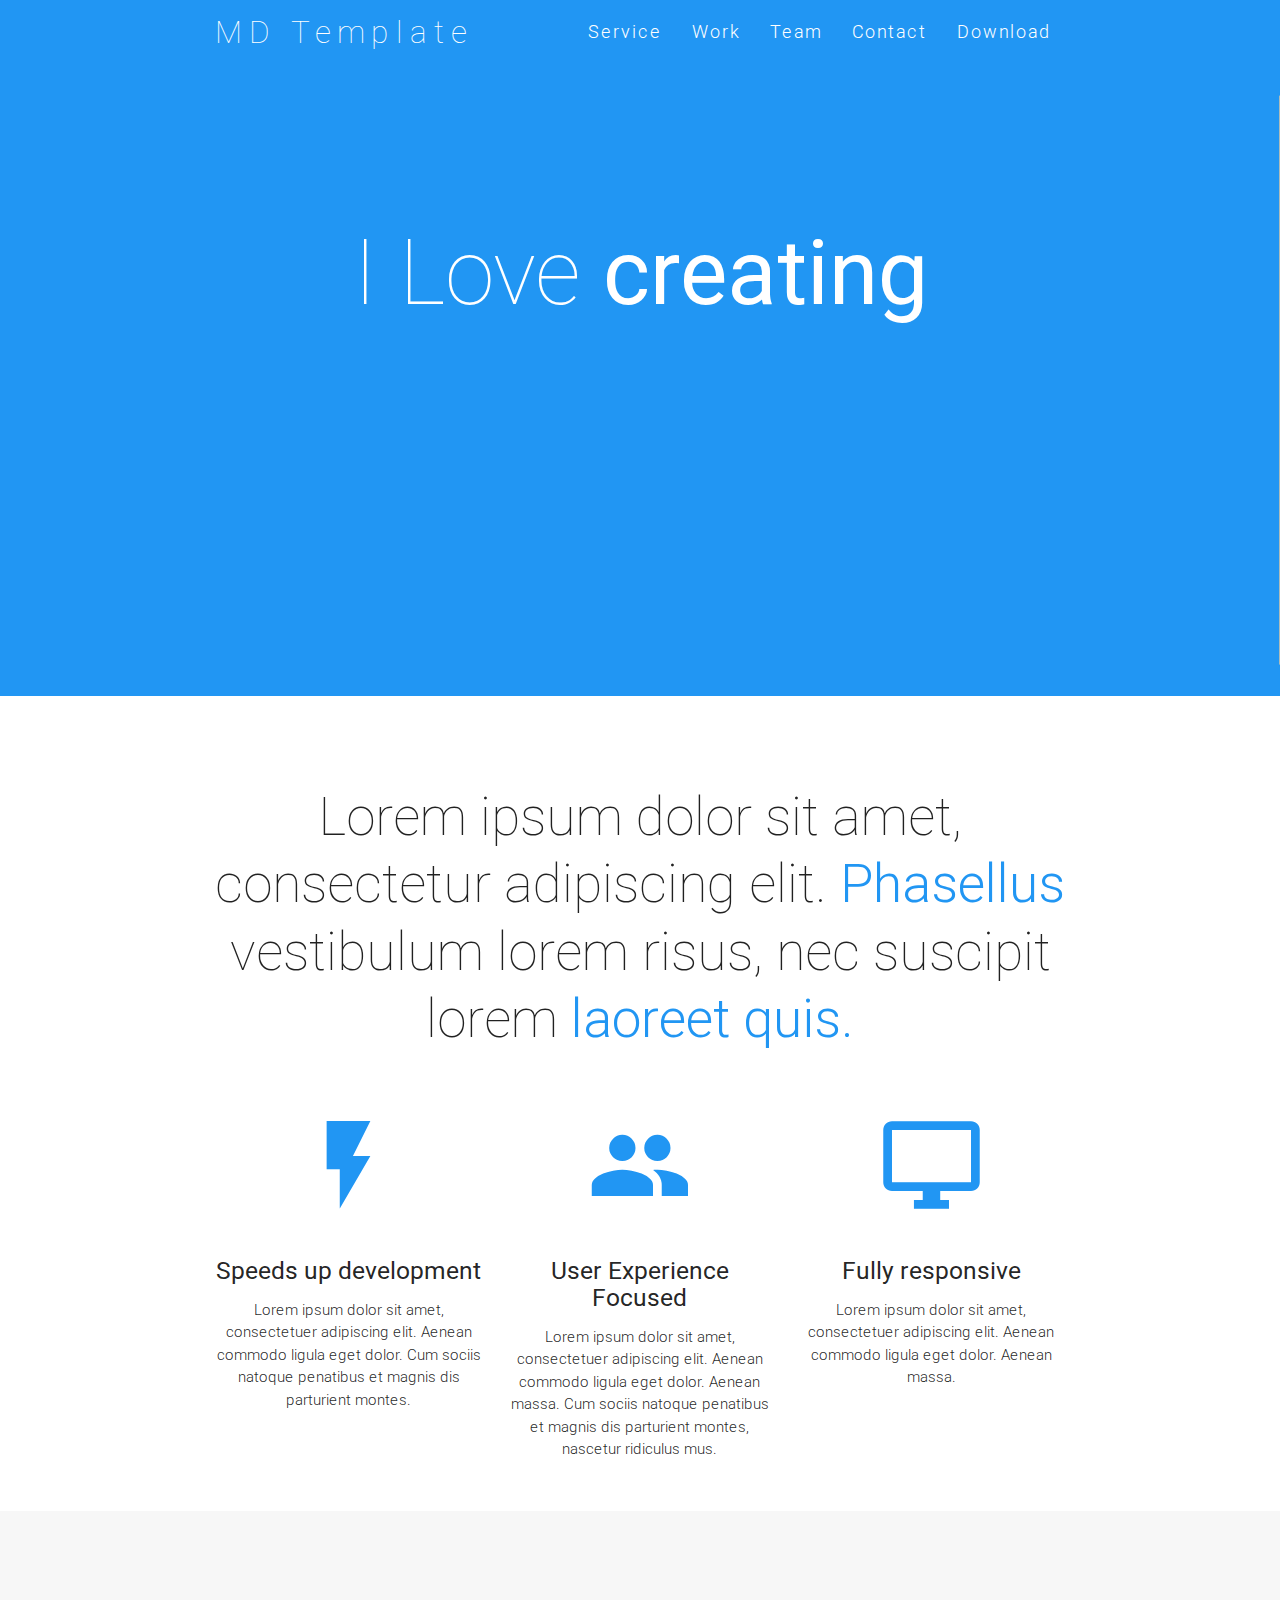
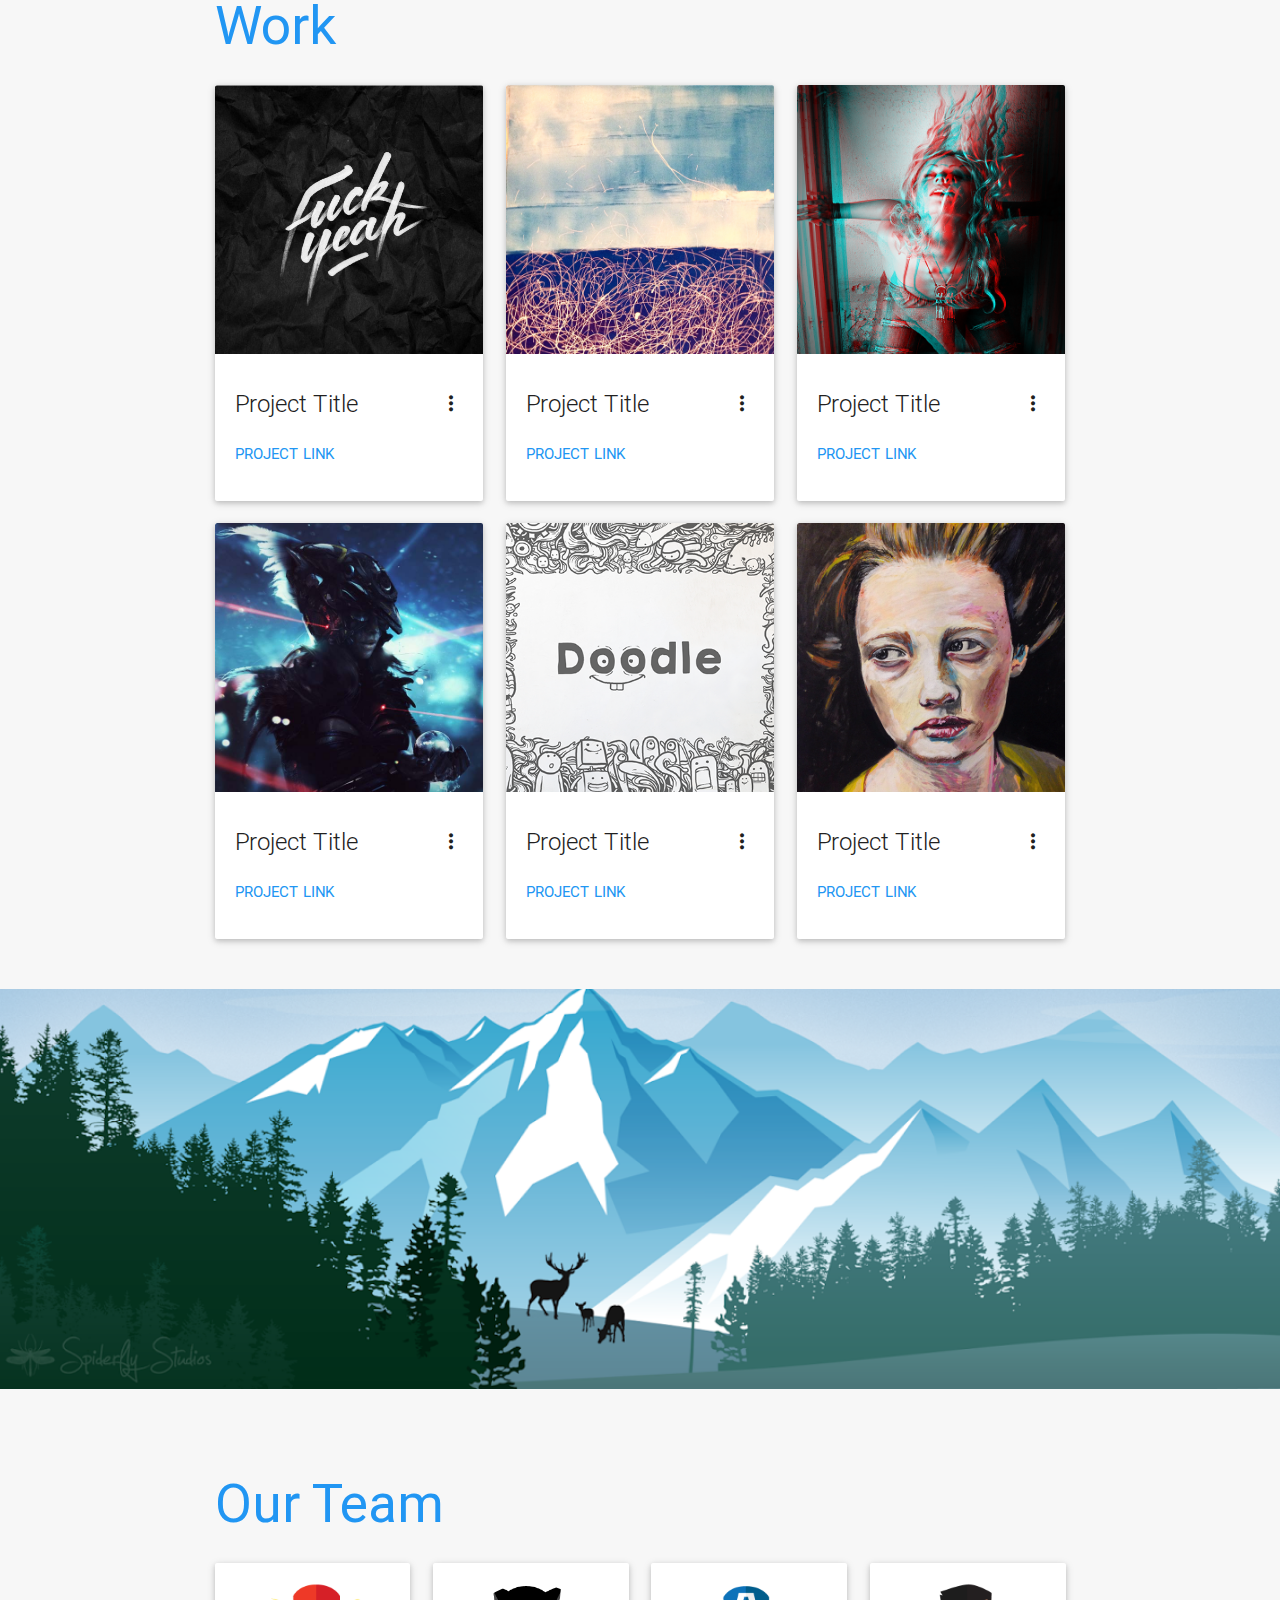
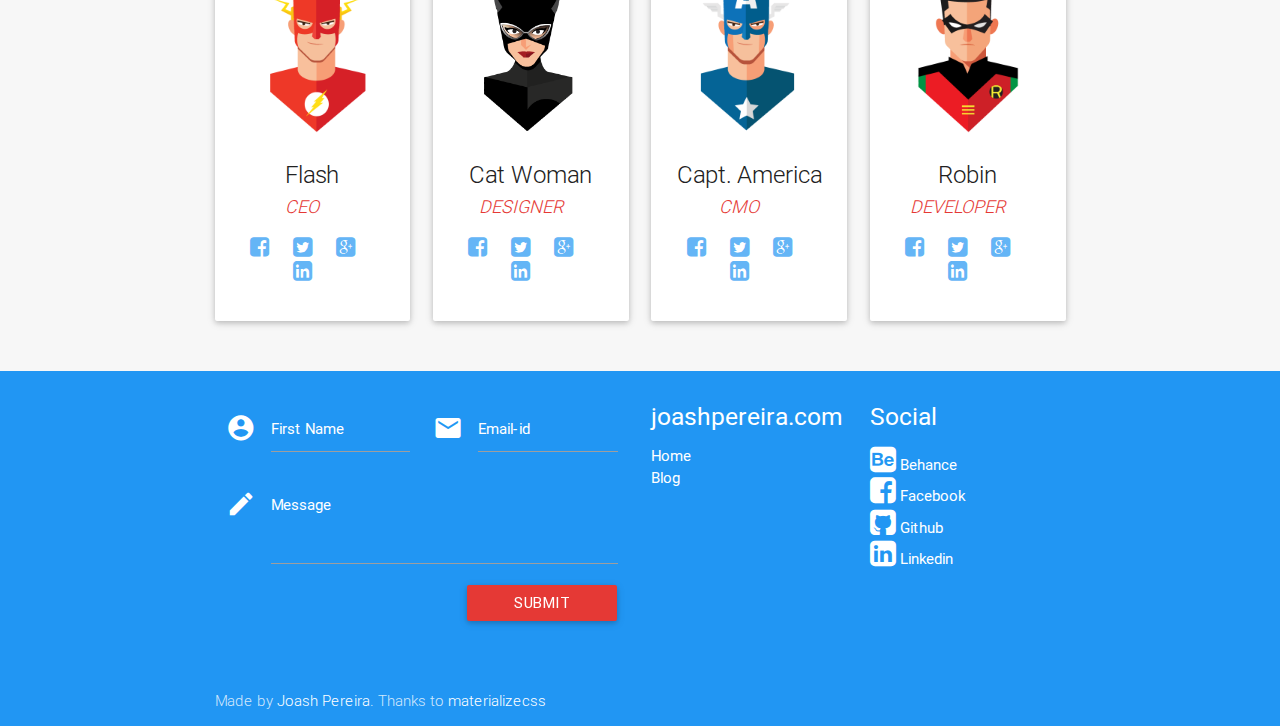
<file: index.html>
<!DOCTYPE html>
<html>
<head>
    <meta http-equiv="Content-Type" content="text/html; charset=UTF-8"/>
    <meta name="viewport" content="width=device-width, initial-scale=1, maximum-scale=1.0, user-scalable=no"/>
    <meta name="theme-color" content="#2196F3">
    <title>Material UI One Page Theme</title>

    <!-- CSS  -->
    <link href="css/materialize.css" type="text/css" rel="stylesheet">
    <link href="css/style.css" type="text/css" rel="stylesheet" >
    <link href="css/font-awesome.min.css" type="text/css" rel="stylesheet" >
    <script src="js/modernizr.js"></script> <!-- Modernizr -->
</head>
<body id="top" class="scrollspy">

<!-- Pre Loader -->
<div id="loader-wrapper">
    <div id="loader"></div>
 
    <div class="loader-section section-left"></div>
    <div class="loader-section section-right"></div>
 
</div>

<!--Navigation-->
 <div class="navbar-fixed">
    <nav id="nav_f" class="default_color" role="navigation">
        <div class="container">
            <div class="nav-wrapper"><a id="logo-container" href="#top" class="brand-logo">MD Template</a>
            <ul id="nav-mobile" class="right side-nav">
                <li><a href="#intro">Service</a></li>
                <li><a href="#work">Work</a></li>
                <li><a href="#team">Team</a></li>
                <li><a href="#contact">Contact</a></li>
                <li><a href="" target="_blank">Download</a></li>
            </ul><a href="#" data-activates="nav-mobile" class="button-collapse"><i class="mdi-navigation-menu"></i></a>
            </div>
        </div>
    </nav>
</div>

<!--Hero-->
<div class="section no-pad-bot" id="index-banner">
    <div class="container">
        <h1 class="text_h center header cd-headline letters type">
            <span>I Love</span> 
            <span class="cd-words-wrapper waiting">
                <b class="is-visible">creating</b>
                <b>designing</b>
                <b>developing</b>
            </span>
        </h1>
    </div>
</div>

<!--Intro and service-->
<div id="intro" class="section scrollspy">
    <div class="container">
        <div class="row">
            <div  class="col s12">
                <h2 class="center header text_h2"> Lorem ipsum dolor sit amet, consectetur adipiscing elit. <span class="span_h2"> Phasellus  </span>vestibulum lorem risus, nec suscipit lorem <span class="span_h2"> laoreet quis.</span </h2>
            </div>

            <div  class="col s12 m4 l4">
                <div class="center promo promo-example">
                    <i class="mdi-image-flash-on"></i>
                    <h5 class="promo-caption">Speeds up development</h5>
                    <p class="light center">Lorem ipsum dolor sit amet, consectetuer adipiscing elit. Aenean commodo ligula eget dolor. Cum sociis natoque penatibus et magnis dis parturient montes.</p>
                </div>
            </div>
            <div class="col s12 m4 l4">
                <div class="center promo promo-example">
                    <i class="mdi-social-group"></i>
                    <h5 class="promo-caption">User Experience Focused</h5>
                    <p class="light center">Lorem ipsum dolor sit amet, consectetuer adipiscing elit. Aenean commodo ligula eget dolor. Aenean massa. Cum sociis natoque penatibus et magnis dis parturient montes, nascetur ridiculus mus.</p>
                </div>
            </div>
            <div class="col s12 m4 l4">
                <div class="center promo promo-example">
                    <i class="mdi-hardware-desktop-windows"></i>
                    <h5 class="promo-caption">Fully responsive</h5>
                    <p class="light center">Lorem ipsum dolor sit amet, consectetuer adipiscing elit. Aenean commodo ligula eget dolor. Aenean massa.</p>
                </div>
            </div>
        </div>
    </div>
</div>

<!--Work-->
<div class="section scrollspy" id="work">
    <div class="container">
        <h2 class="header text_b">Work </h2>
        <div class="row">
            <div class="col s12 m4 l4">
                <div class="card">
                    <div class="card-image waves-effect waves-block waves-light">
                        <img class="activator" src="img/project1.jpg">
                    </div>
                    <div class="card-content">
                        <span class="card-title activator grey-text text-darken-4">Project Title <i class="mdi-navigation-more-vert right"></i></span>
                        <p><a href="#">Project link</a></p>
                    </div>
                    <div class="card-reveal">
                        <span class="card-title grey-text text-darken-4">Project Title <i class="mdi-navigation-close right"></i></span>
                        <p>Here is some more information about this project that is only revealed once clicked on.</p>
                    </div>
                </div>
            </div>
            <div class="col s12 m4 l4">
                <div class="card">
                    <div class="card-image waves-effect waves-block waves-light">
                        <img class="activator" src="img/project2.jpeg">
                    </div>
                    <div class="card-content">
                        <span class="card-title activator grey-text text-darken-4">Project Title <i class="mdi-navigation-more-vert right"></i></span>
                        <p><a href="#">Project link</a></p>
                    </div>
                    <div class="card-reveal">
                        <span class="card-title grey-text text-darken-4">Project Title <i class="mdi-navigation-close right"></i></span>
                        <p>Here is some more information about this project that is only revealed once clicked on.</p>
                    </div>
                </div>
            </div>
            <div class="col s12 m4 l4">
                <div class="card">
                    <div class="card-image waves-effect waves-block waves-light">
                        <img class="activator" src="img/project3.png">
                    </div>
                    <div class="card-content">
                        <span class="card-title activator grey-text text-darken-4">Project Title <i class="mdi-navigation-more-vert right"></i></span>
                        <p><a href="#">Project link</a></p>
                    </div>
                    <div class="card-reveal">
                        <span class="card-title grey-text text-darken-4">Project Title <i class="mdi-navigation-close right"></i></span>
                        <p>Here is some more information about this project that is only revealed once clicked on.</p>
                    </div>
                </div>
            </div>
            <div class="col s12 m4 l4">
                <div class="card">
                    <div class="card-image waves-effect waves-block waves-light">
                        <img class="activator" src="img/project4.jpg">
                    </div>
                    <div class="card-content">
                        <span class="card-title activator grey-text text-darken-4">Project Title <i class="mdi-navigation-more-vert right"></i></span>
                        <p><a href="#">Project link</a></p>
                    </div>
                    <div class="card-reveal">
                        <span class="card-title grey-text text-darken-4">Project Title <i class="mdi-navigation-close right"></i></span>
                        <p>Here is some more information about this project that is only revealed once clicked on.</p>
                    </div>
                </div>
            </div>
            <div class="col s12 m4 l4">
                <div class="card">
                    <div class="card-image waves-effect waves-block waves-light">
                        <img class="activator" src="img/project5.png">
                    </div>
                    <div class="card-content">
                        <span class="card-title activator grey-text text-darken-4">Project Title <i class="mdi-navigation-more-vert right"></i></span>
                        <p><a href="#">Project link</a></p>
                    </div>
                    <div class="card-reveal">
                        <span class="card-title grey-text text-darken-4">Project Title <i class="mdi-navigation-close right"></i></span>
                        <p>Here is some more information about this project that is only revealed once clicked on.</p>
                    </div>
                </div>
            </div>
            <div class="col s12 m4 l4">
                <div class="card">
                    <div class="card-image waves-effect waves-block waves-light">
                        <img class="activator" src="img/project6.jpeg">
                    </div>
                    <div class="card-content">
                        <span class="card-title activator grey-text text-darken-4">Project Title <i class="mdi-navigation-more-vert right"></i></span>
                        <p><a href="#">Project link</a></p>
                    </div>
                    <div class="card-reveal">
                        <span class="card-title grey-text text-darken-4">Project Title <i class="mdi-navigation-close right"></i></span>
                        <p>Here is some more information about this project that is only revealed once clicked on.</p>
                    </div>
                </div>
            </div>
        </div>
    </div>
</div>

<!--Parallax-->
<div class="parallax-container">
    <div class="parallax"><img src="img/parallax1.png"></div>
</div>

<!--Team-->
<div class="section scrollspy" id="team">
    <div class="container">
        <h2 class="header text_b"> Our Team </h2>
        <div class="row">
            <div class="col s12 m3">
                <div class="card card-avatar">
                    <div class="waves-effect waves-block waves-light">
                        <img class="activator" src="img/avatar1.png">
                    </div>
                    <div class="card-content">
                        <span class="card-title activator grey-text text-darken-4">Flash <br/>
                            <small><em><a class="red-text text-darken-1" href="#">CEO</a></em></small></span>
                        <p>
                            <a class="blue-text text-lighten-2" href="https://www.facebook.com/joash.c.pereira">
                                <i class="fa fa-facebook-square"></i>
                            </a>
                            <a class="blue-text text-lighten-2" href="https://twitter.com/im_joash">
                                <i class="fa fa-twitter-square"></i>
                            </a>
                            <a class="blue-text text-lighten-2" href="https://plus.google.com/u/0/+JoashPereira">
                                <i class="fa fa-google-plus-square"></i>
                            </a>
                            <a class="blue-text text-lighten-2" href="https://www.linkedin.com/in/joashp">
                                <i class="fa fa-linkedin-square"></i>
                            </a>
                        </p>
                    </div>
                </div>
            </div>
            <div class="col s12 m3">
                <div class="card card-avatar">
                    <div class="waves-effect waves-block waves-light">
                        <img class="activator" src="img/avatar2.png">
                    </div>
                    <div class="card-content">
                        <span class="card-title activator grey-text text-darken-4">Cat Woman<br/>
                            <small><em><a class="red-text text-darken-1" href="#">Designer</a></em></small>
                        </span>
                        <p>
                            <a class="blue-text text-lighten-2" href="https://www.facebook.com/joash.c.pereira">
                                <i class="fa fa-facebook-square"></i>
                            </a>
                            <a class="blue-text text-lighten-2" href="https://twitter.com/im_joash">
                                <i class="fa fa-twitter-square"></i>
                            </a>
                            <a class="blue-text text-lighten-2" href="https://plus.google.com/u/0/+JoashPereira">
                                <i class="fa fa-google-plus-square"></i>
                            </a>
                            <a class="blue-text text-lighten-2" href="https://www.linkedin.com/in/joashp">
                                <i class="fa fa-linkedin-square"></i>
                            </a>
                        </p>
                    </div>
                </div>
            </div>
            <div class="col s12 m3">
                <div class="card card-avatar">
                    <div class="waves-effect waves-block waves-light">
                        <img class="activator" src="img/avatar3.png">
                    </div>
                    <div class="card-content">
                        <span class="card-title activator grey-text text-darken-4">
                            Capt. America <br/>
                            <small><em><a class="red-text text-darken-1" href="#">CMO</a></em></small></span>
                        <p>
                            <a class="blue-text text-lighten-2" href="https://www.facebook.com/joash.c.pereira">
                                <i class="fa fa-facebook-square"></i>
                            </a>
                            <a class="blue-text text-lighten-2" href="https://twitter.com/im_joash">
                                <i class="fa fa-twitter-square"></i>
                            </a>
                            <a class="blue-text text-lighten-2" href="https://plus.google.com/u/0/+JoashPereira">
                                <i class="fa fa-google-plus-square"></i>
                            </a>
                            <a class="blue-text text-lighten-2" href="https://www.linkedin.com/in/joashp">
                                <i class="fa fa-linkedin-square"></i>
                            </a>
                        </p>
                    </div>
                </div>
            </div>
            <div class="col s12 m3">
                <div class="card card-avatar">
                    <div class="waves-effect waves-block waves-light">
                        <img class="activator" src="img/avatar4.png">
                    </div>
                    <div class="card-content">
                        <span class="card-title activator grey-text text-darken-4">Robin<br/>
                            <small><em><a class="red-text text-darken-1" href="#">Developer</a></em></small></span>
                        <p>
                            <a class="blue-text text-lighten-2" href="https://www.facebook.com/joash.c.pereira">
                                <i class="fa fa-facebook-square"></i>
                            </a>
                            <a class="blue-text text-lighten-2" href="https://twitter.com/im_joash">
                                <i class="fa fa-twitter-square"></i>
                            </a>
                            <a class="blue-text text-lighten-2" href="https://plus.google.com/u/0/+JoashPereira">
                                <i class="fa fa-google-plus-square"></i>
                            </a>
                            <a class="blue-text text-lighten-2" href="https://www.linkedin.com/in/joashp">
                                <i class="fa fa-linkedin-square"></i>
                            </a>
                        </p>
                    </div>
                </div>
            </div>
        </div>
    </div>
</div>

<!--Footer-->
<footer id="contact" class="page-footer default_color scrollspy">
    <div class="container">  
        <div class="row">
            <div class="col l6 s12">
                <form class="col s12">
                    <div class="row">
                        <div class="input-field col s6">
                            <i class="mdi-action-account-circle prefix white-text"></i>
                            <input id="icon_prefix" type="text" class="validate white-text">
                            <label for="icon_prefix" class="white-text">First Name</label>
                        </div>
                        <div class="input-field col s6">
                            <i class="mdi-communication-email prefix white-text"></i>
                            <input id="icon_email" type="email" class="validate white-text">
                            <label for="icon_email" class="white-text">Email-id</label>
                        </div>
                        <div class="input-field col s12">
                            <i class="mdi-editor-mode-edit prefix white-text"></i>
                            <textarea id="icon_prefix2" class="materialize-textarea white-text"></textarea>
                            <label for="icon_prefix2" class="white-text">Message</label>
                        </div>
                        <div class="col offset-s7 s5">
                            <button class="btn waves-effect waves-light red darken-1" type="submit" name="action">Submit
                                <i class="mdi-content-send right white-text"></i>
                            </button>
                        </div>
                    </div>
                </form>
            </div>
            <div class="col l3 s12">
                <h5 class="white-text">joashpereira.com</h5>
                <ul>
                    <li><a class="white-text" href="http://www.joashpereira.com/">Home</a></li>
                    <li><a class="white-text" href="http://www.joashpereira.com/blog">Blog</a></li>
                </ul>
            </div>
            <div class="col l3 s12">
                <h5 class="white-text">Social</h5>
                <ul>
                    <li>
                        <a class="white-text" href="https://www.behance.net/joashp">
                            <i class="small fa fa-behance-square white-text"></i> Behance
                        </a>
                    </li>
                    <li>
                        <a class="white-text" href="https://www.facebook.com/joash.c.pereira">
                            <i class="small fa fa-facebook-square white-text"></i> Facebook
                        </a>
                    </li>
                    <li>
                        <a class="white-text" href="https://github.com/joashp">
                            <i class="small fa fa-github-square white-text"></i> Github
                        </a>
                    </li>
                    <li>
                        <a class="white-text" href="https://www.linkedin.com/in/joashp">
                            <i class="small fa fa-linkedin-square white-text"></i> Linkedin
                        </a>
                    </li>
                </ul>
            </div>
        </div>
    </div>
    <div class="footer-copyright default_color">
        <div class="container">
            Made by <a class="white-text" href="http://joashpereira.com">Joash Pereira</a>. Thanks to <a class="white-text" href="http://materializecss.com/">materializecss</a>
        </div>
    </div>
</footer>


    <!--  Scripts-->
    <script src="https://code.jquery.com/jquery-2.1.1.min.js"></script>
    <script src="js/materialize.js"></script>
    <script src="js/init.js"></script>

    </body>
</html>
</file>
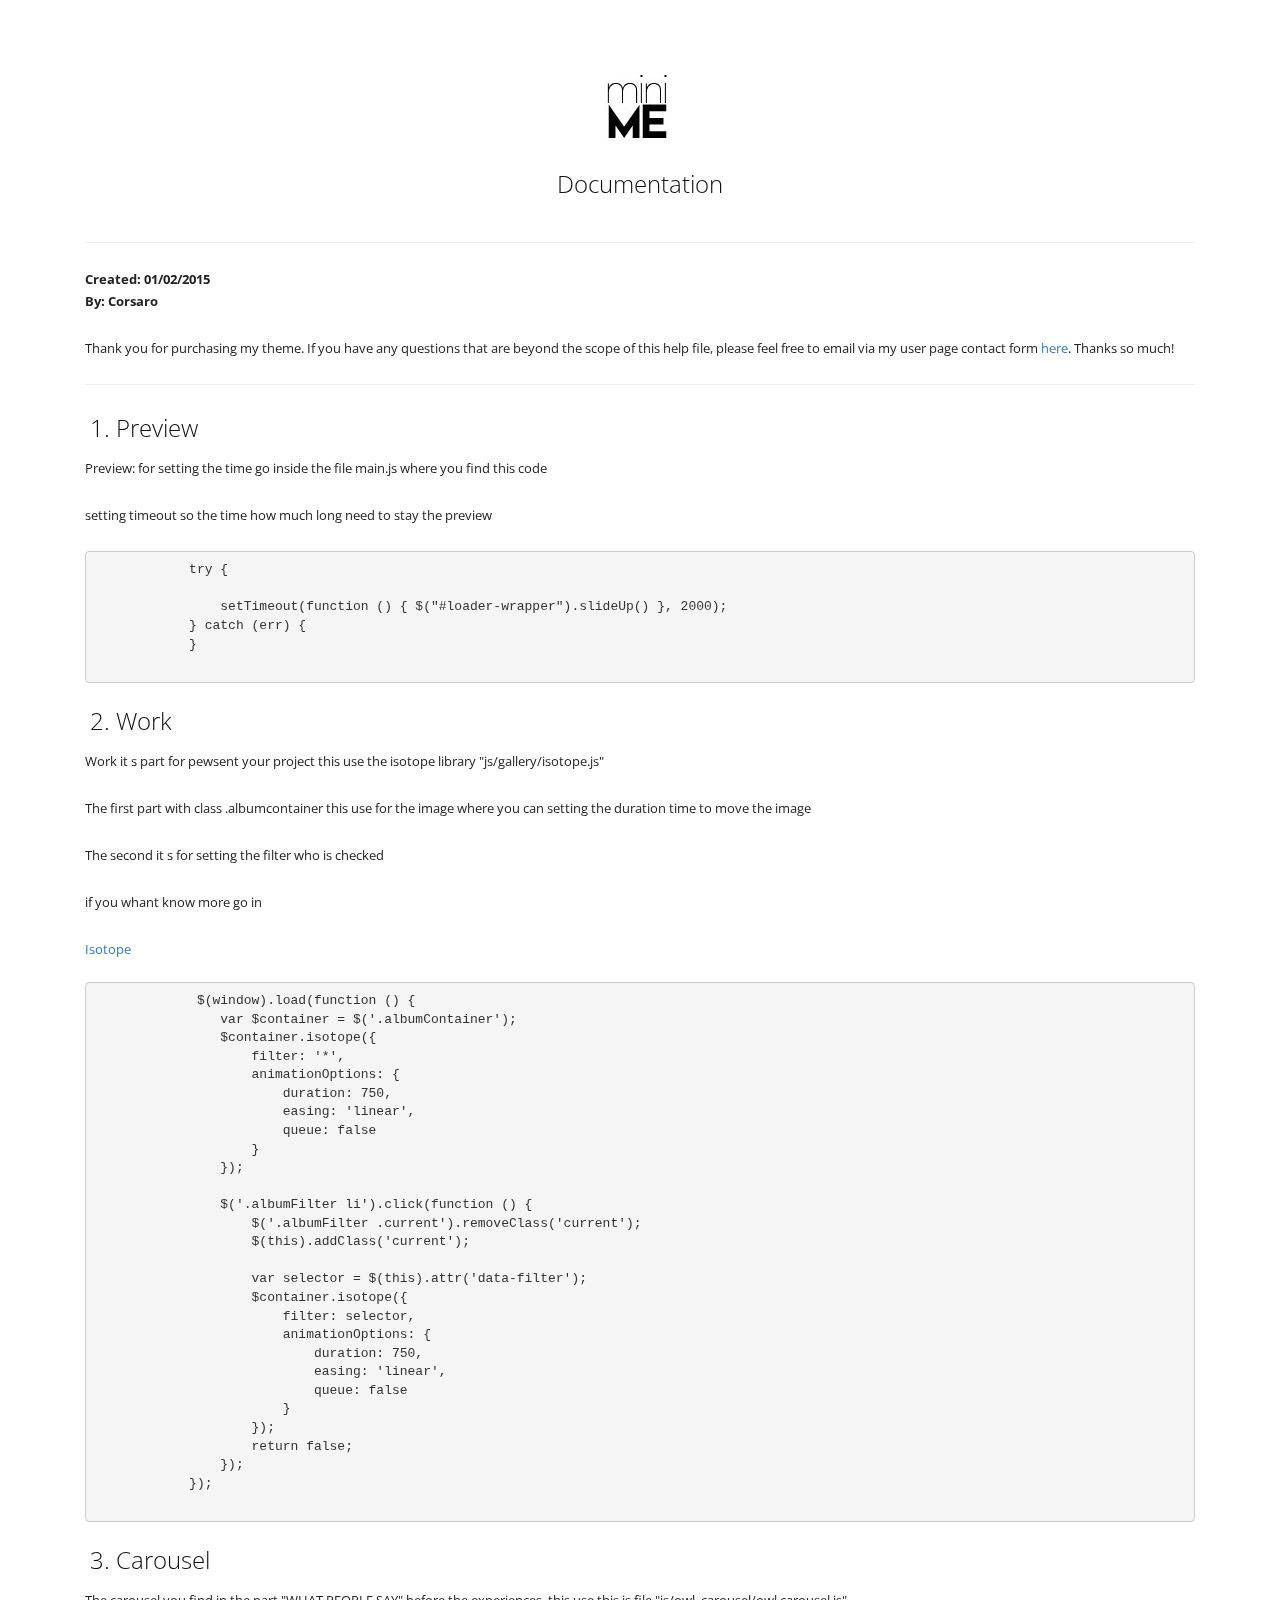
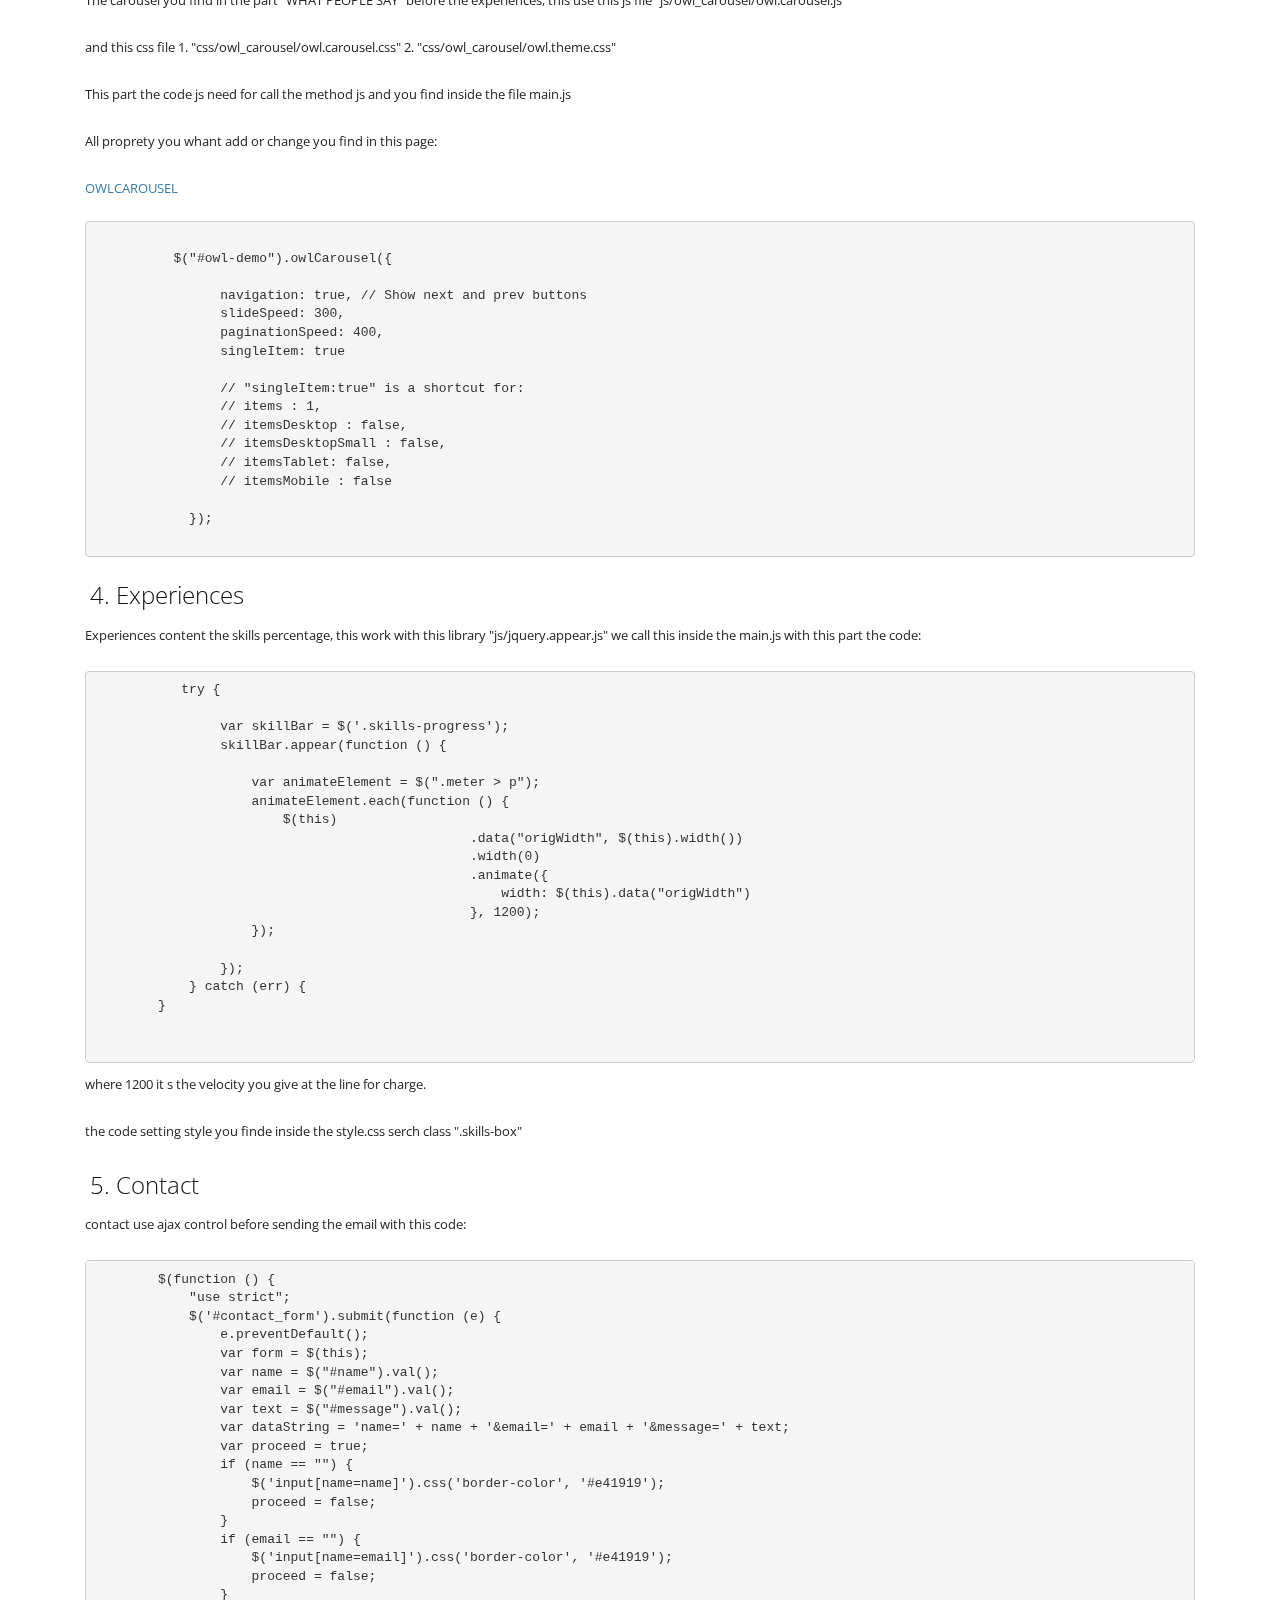
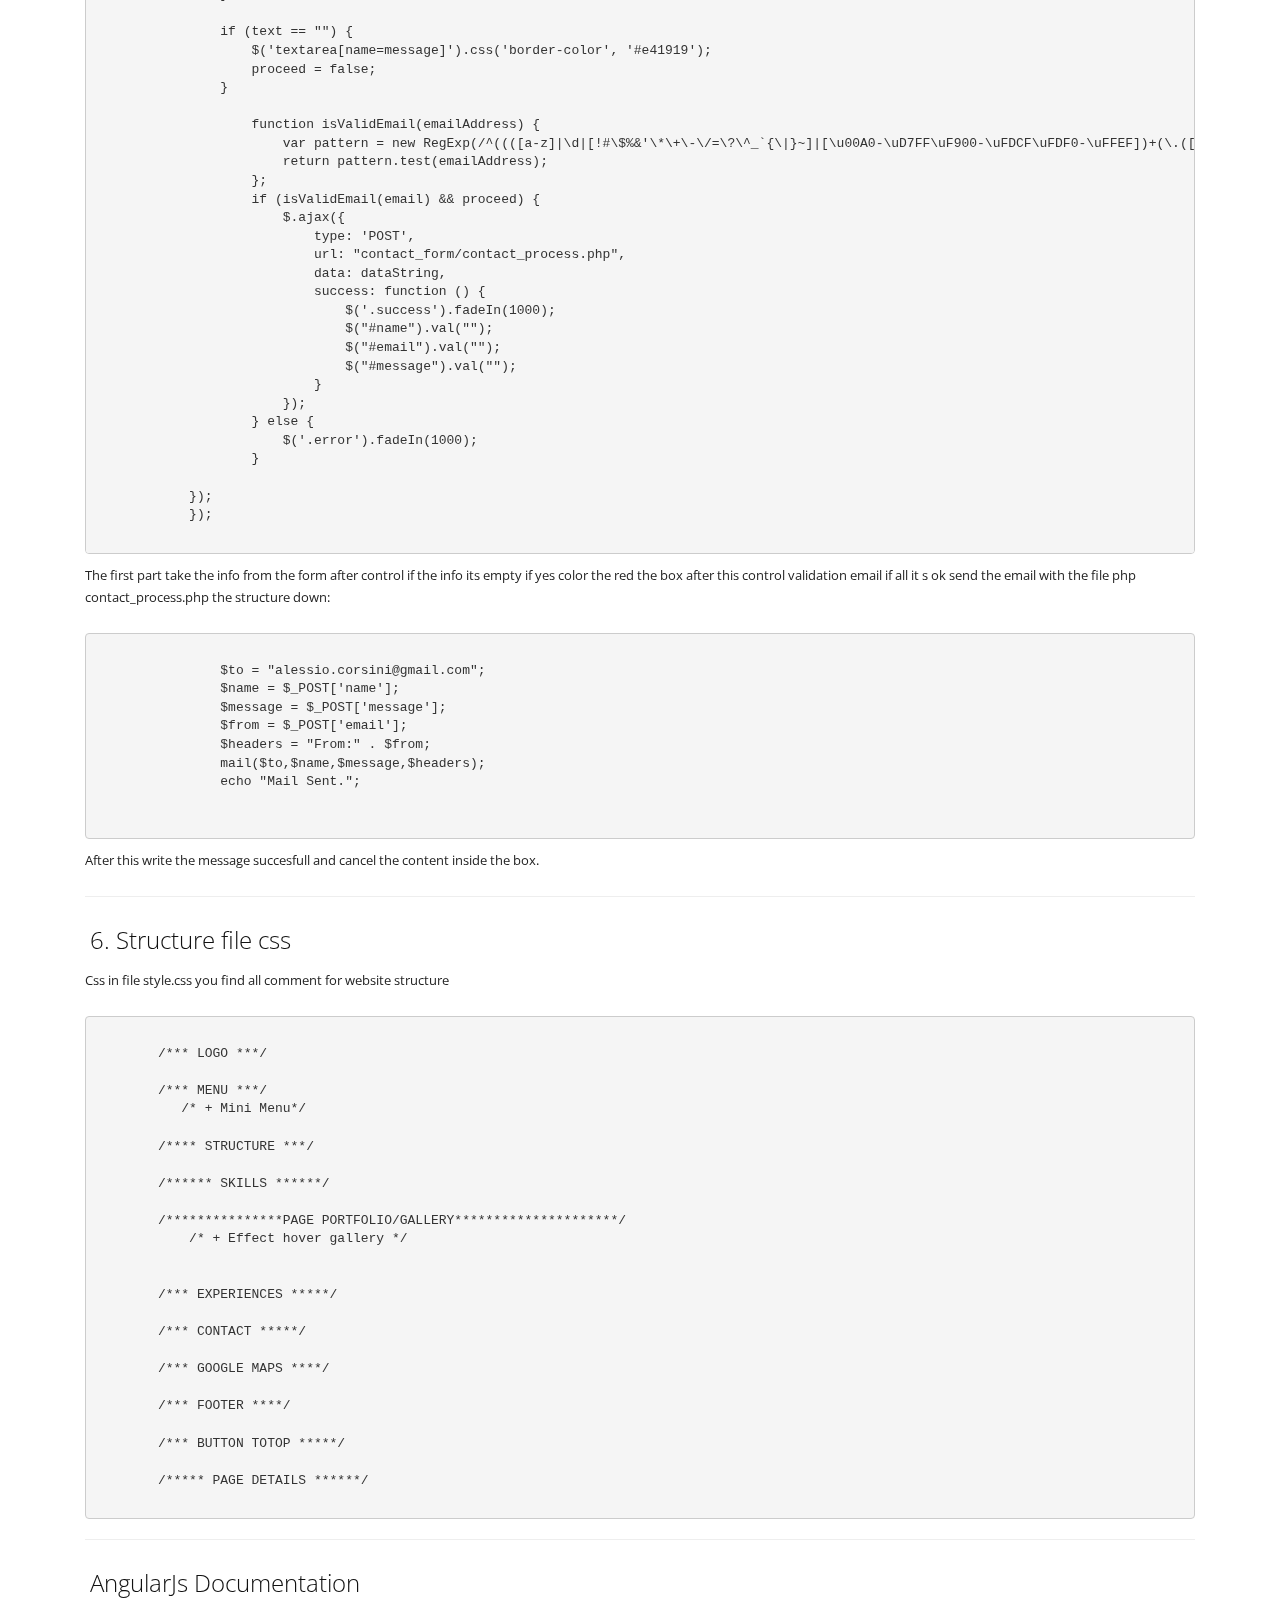
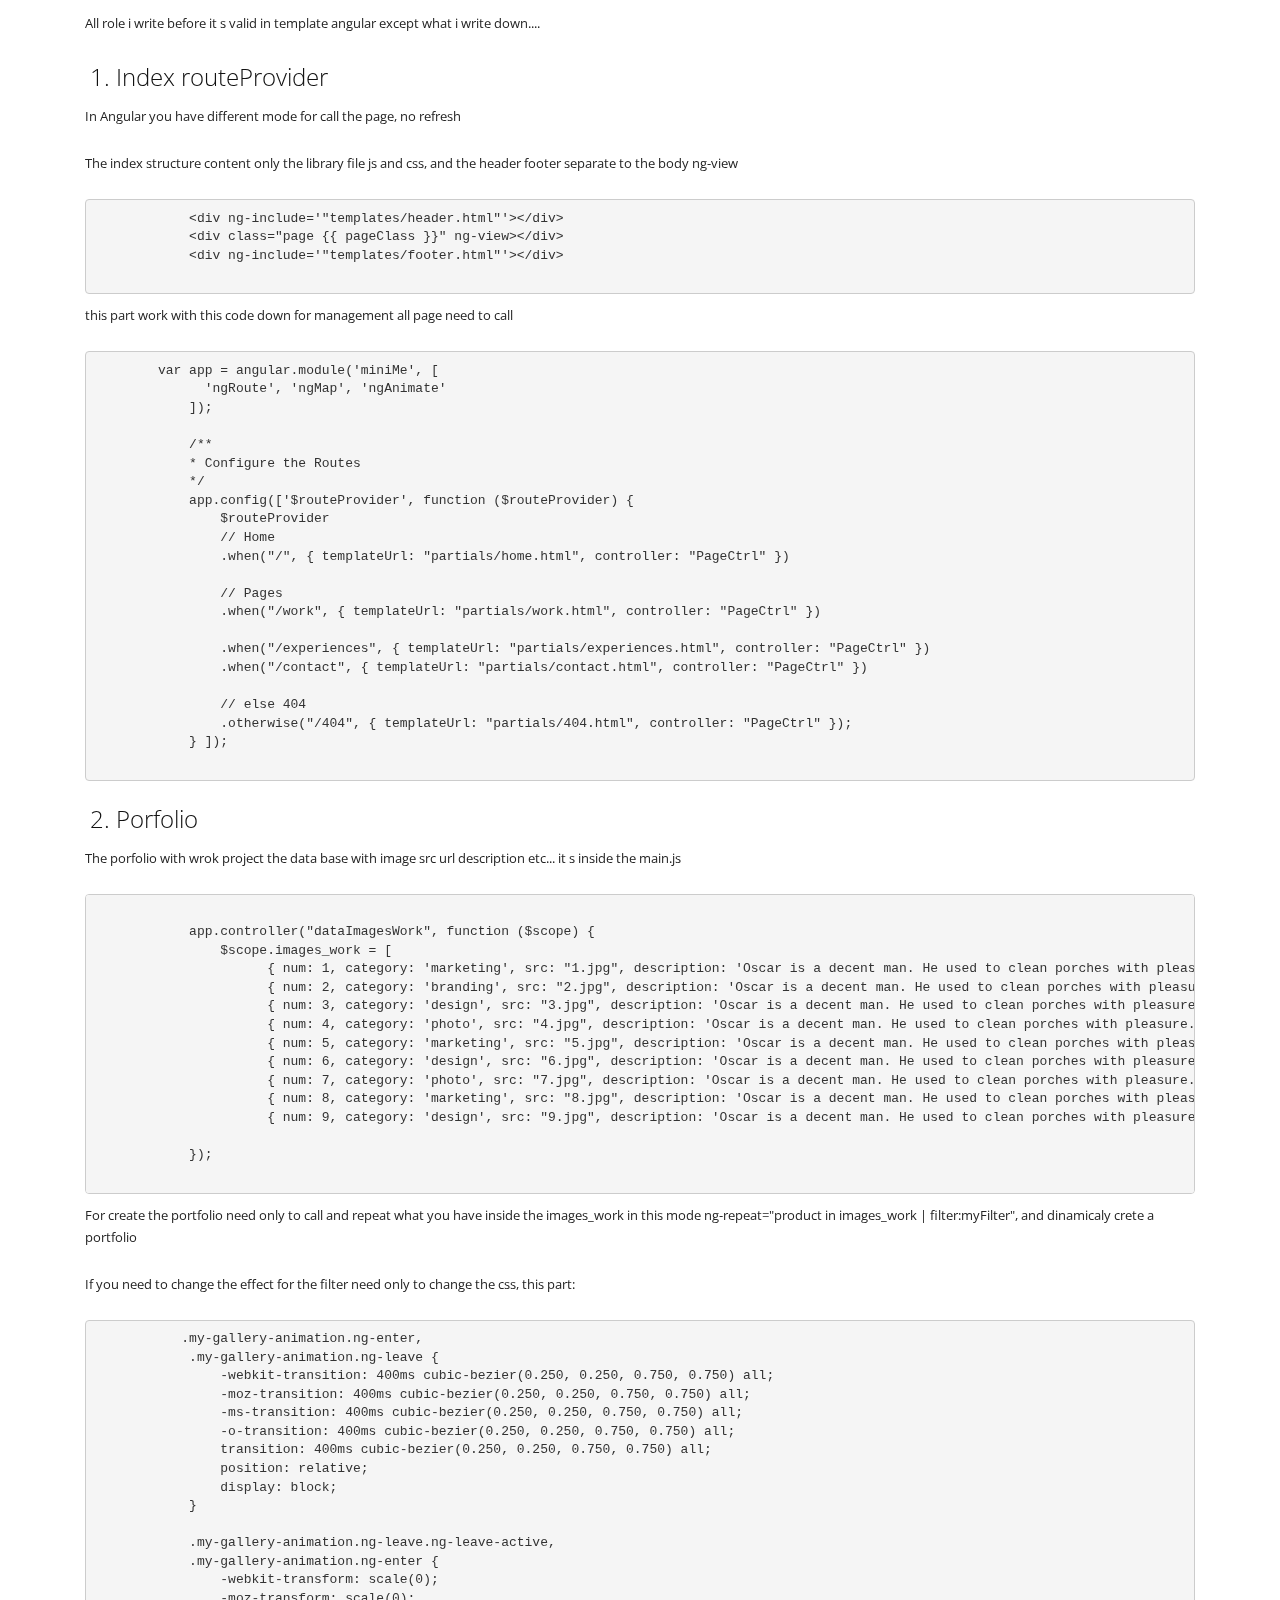
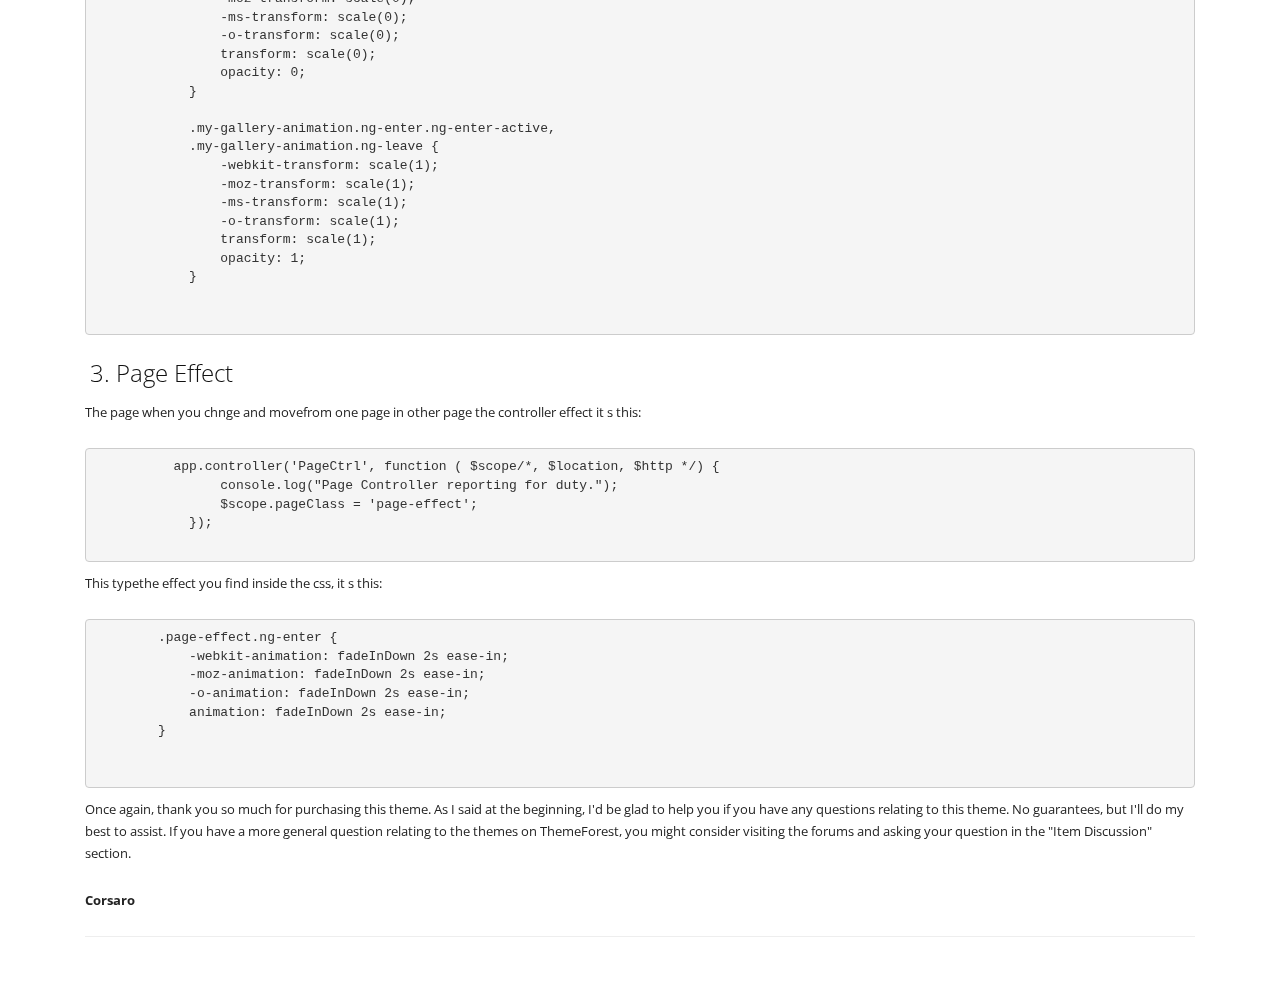
<file: Documentation/index.html>
﻿<!DOCTYPE HTML PUBLIC "-//W3C//DTD HTML 4.01//EN" "http://www.w3.org/TR/html4/strict.dtd">
<html>
<head lang="en">
	<meta http-equiv="content-type" content="text/html;charset=utf-8">
	<title>miniMe</title>
	<!-- Framework CSS -->
	<link rel="stylesheet" href="https://maxcdn.bootstrapcdn.com/bootstrap/3.3.2/css/bootstrap.min.css"/>
	<!--[if lt IE 8]><link rel="stylesheet" href="assets/blueprint-css/ie.css" type="text/css" media="screen, projection"><![endif]-->
	<!--<link rel="stylesheet" href="assets/blueprint-css/plugins/fancy-type/screen.css" type="text/css" media="screen, projection">-->
    <link href='http://fonts.googleapis.com/css?family=Open+Sans:300italic,400italic,600italic,700italic,400,700,600,300' rel='stylesheet' type='text/css'/>
	<link href='http://fonts.googleapis.com/css?family=Raleway:400,100,200,300,500,600,800,700,900' rel='stylesheet' type='text/css'/>
    <link href="css/style.css" rel="stylesheet" type="text/css" />
</head>


<body>
	<div class="container">
	   <div class="col-md-12 documentation">
       <div class="content-logo"><img src="assets/images/logo_mini.jpg" alt="" /><h3>Documentation</h3></div>

		<hr>
		
		<div class="borderTop">
			
				<p class="prepend-top">
					<strong>
					Created: 01/02/2015<br>
					By: Corsaro<br>
					</strong>
				</p>
			<div class="last">
				<p class="prepend-top append-0">
                Thank you for purchasing my theme. If you have any questions that are beyond the scope of this help file, please feel free to email via my user page contact form <a href="http://themeforest.net/user/corsaro">here</a>. Thanks so much!</p>
			</div>
		</div><!-- end div .borderTop -->
		
		<hr>
	    
		
		<h3>1. Preview </h3>
		<p>Preview: for setting the time go inside the file main.js where you find this code</p>
        <p>setting timeout so the time how much long need to stay the preview</p>
        <pre>
            try {

                setTimeout(function () { $("#loader-wrapper").slideUp() }, 2000);
            } catch (err) {
            }
        </pre>
       <h3>2. Work </h3>
		<p>Work it s part for pewsent your project this use the isotope library "js/gallery/isotope.js"</p>
        <p>The first part with class .albumcontainer this use for the image where you can setting the duration time to move the image</p>
        <p>The second it s for setting the filter who is checked</p>
        <p>if you whant know more go in </p><a href="http://isotope.metafizzy.co/filtering.html">Isotope</a><br /><br />
        <pre>
             $(window).load(function () {
                var $container = $('.albumContainer');
                $container.isotope({
                    filter: '*',
                    animationOptions: {
                        duration: 750,
                        easing: 'linear',
                        queue: false
                    }
                });

                $('.albumFilter li').click(function () {
                    $('.albumFilter .current').removeClass('current');
                    $(this).addClass('current');

                    var selector = $(this).attr('data-filter');
                    $container.isotope({
                        filter: selector,
                        animationOptions: {
                            duration: 750,
                            easing: 'linear',
                            queue: false
                        }
                    });
                    return false;
                });
            });
        </pre>

        <h3>3. Carousel </h3>
		<p>The carousel you find in the part "WHAT PEOPLE SAY" before the experiences, this use this js file "js/owl_carousel/owl.carousel.js"</p>
        <p>and this css file 1. "css/owl_carousel/owl.carousel.css" 2. "css/owl_carousel/owl.theme.css"</p>
        <p>This part the code js need for call the method js and you find inside the file main.js</p>
        <p>All proprety you whant add or change you find in this page: </p> <a href="http://owlgraphic.com/owlcarousel/">OWLCAROUSEL</a><br /><br />
        <pre>
        
          $("#owl-demo").owlCarousel({

                navigation: true, // Show next and prev buttons
                slideSpeed: 300,
                paginationSpeed: 400,
                singleItem: true

                // "singleItem:true" is a shortcut for:
                // items : 1, 
                // itemsDesktop : false,
                // itemsDesktopSmall : false,
                // itemsTablet: false,
                // itemsMobile : false

            });
        </pre>

        <h3>4. Experiences </h3>
        <p>Experiences content the skills percentage, this work with this library "js/jquery.appear.js" we call this inside the main.js with this part the code:</p>
        <pre>
           try {

                var skillBar = $('.skills-progress');
                skillBar.appear(function () {

                    var animateElement = $(".meter > p");
                    animateElement.each(function () {
                        $(this)
					        .data("origWidth", $(this).width())
					        .width(0)
					        .animate({
					            width: $(this).data("origWidth")
					        }, 1200);
                    });

                });
            } catch (err) {
        }
        
        </pre>


        <p>where 1200 it s the velocity you give at the line for charge.</p>
        <p>the code setting style you finde inside the style.css serch class ".skills-box"</p>

        <h3>5. Contact </h3>

        <p>contact use ajax control before sending the email with this code:</p>

        <pre>
        $(function () {
            "use strict";
            $('#contact_form').submit(function (e) {
                e.preventDefault();
                var form = $(this);
                var name = $("#name").val();
                var email = $("#email").val();
                var text = $("#message").val();
                var dataString = 'name=' + name + '&email=' + email + '&message=' + text;
                var proceed = true;
                if (name == "") {
                    $('input[name=name]').css('border-color', '#e41919');
                    proceed = false;
                }
                if (email == "") {
                    $('input[name=email]').css('border-color', '#e41919');
                    proceed = false;
                }

                if (text == "") {
                    $('textarea[name=message]').css('border-color', '#e41919');
                    proceed = false;
                }
        
                    function isValidEmail(emailAddress) {
                        var pattern = new RegExp(/^((([a-z]|\d|[!#\$%&'\*\+\-\/=\?\^_`{\|}~]|[\u00A0-\uD7FF\uF900-\uFDCF\uFDF0-\uFFEF])+(\.([a-z]|\d|[!#\$%&'\*\+\-\/=\?\^_`{\|}~]|[\u00A0-\uD7FF\uF900-\uFDCF\uFDF0-\uFFEF])+)*)|((\x22)((((\x20|\x09)*(\x0d\x0a))?(\x20|\x09)+)?(([\x01-\x08\x0b\x0c\x0e-\x1f\x7f]|\x21|[\x23-\x5b]|[\x5d-\x7e]|[\u00A0-\uD7FF\uF900-\uFDCF\uFDF0-\uFFEF])|(\\([\x01-\x09\x0b\x0c\x0d-\x7f]|[\u00A0-\uD7FF\uF900-\uFDCF\uFDF0-\uFFEF]))))*(((\x20|\x09)*(\x0d\x0a))?(\x20|\x09)+)?(\x22)))@((([a-z]|\d|[\u00A0-\uD7FF\uF900-\uFDCF\uFDF0-\uFFEF])|(([a-z]|\d|[\u00A0-\uD7FF\uF900-\uFDCF\uFDF0-\uFFEF])([a-z]|\d|-|\.|_|~|[\u00A0-\uD7FF\uF900-\uFDCF\uFDF0-\uFFEF])*([a-z]|\d|[\u00A0-\uD7FF\uF900-\uFDCF\uFDF0-\uFFEF])))\.)+(([a-z]|[\u00A0-\uD7FF\uF900-\uFDCF\uFDF0-\uFFEF])|(([a-z]|[\u00A0-\uD7FF\uF900-\uFDCF\uFDF0-\uFFEF])([a-z]|\d|-|\.|_|~|[\u00A0-\uD7FF\uF900-\uFDCF\uFDF0-\uFFEF])*([a-z]|[\u00A0-\uD7FF\uF900-\uFDCF\uFDF0-\uFFEF])))\.?$/i);
                        return pattern.test(emailAddress);
                    };
                    if (isValidEmail(email) && proceed) {
                        $.ajax({
                            type: 'POST',
                            url: "contact_form/contact_process.php",
                            data: dataString,
                            success: function () {
                                $('.success').fadeIn(1000);
                                $("#name").val("");
                                $("#email").val("");
                                $("#message").val("");
                            }
                        });
                    } else {
                        $('.error').fadeIn(1000);
                    }
        
            });
            });
        </pre>

        <p>The first part take the info from the form after control if the info its empty if yes color the red the box after this control validation email if all it s ok send the email
        with the file php contact_process.php the structure down:</p>
        <pre>
            
                $to = "alessio.corsini@gmail.com";
                $name = $_POST['name'];
                $message = $_POST['message'];
                $from = $_POST['email'];
                $headers = "From:" . $from;
                mail($to,$name,$message,$headers);
                echo "Mail Sent.";
               
        </pre>

        <p>After this write the message succesfull and cancel the content inside the box.</p>

        <hr>
		<h3>6. Structure file css</h3>
        <p>Css in file style.css you find all comment for website structure</p>
        <pre>
        
        /*** LOGO ***/

        /*** MENU ***/
           /* + Mini Menu*/

        /**** STRUCTURE ***/

        /****** SKILLS ******/

        /***************PAGE PORTFOLIO/GALLERY*********************/
            /* + Effect hover gallery */


        /*** EXPERIENCES *****/

        /*** CONTACT *****/

        /*** GOOGLE MAPS ****/

        /*** FOOTER ****/

        /*** BUTTON TOTOP *****/

        /***** PAGE DETAILS ******/
        </pre>

		<hr>
		
        <h3>AngularJs Documentation</h3>
        <p>All role i write before it s valid in template angular except what i write down....</p>

        <h3>1. Index routeProvider</h3>
        <p>In Angular you have different mode for call the page, no refresh</p>
        <p>The index structure content only the library file js and css, and the header footer separate to the body ng-view</p>
        <pre>
            &lt;div ng-include='"templates/header.html"'&gt;&lt;/div&gt;
            &lt;div class="page {{ pageClass }}" ng-view&gt;&lt;/div&gt;
            &lt;div ng-include='"templates/footer.html"'&gt;&lt;/div&gt;
        </pre>
        <p>this part work with this code down for management all page need to call</p>

        <pre>
        var app = angular.module('miniMe', [
              'ngRoute', 'ngMap', 'ngAnimate'
            ]);

            /**
            * Configure the Routes
            */
            app.config(['$routeProvider', function ($routeProvider) {
                $routeProvider
                // Home
                .when("/", { templateUrl: "partials/home.html", controller: "PageCtrl" })

                // Pages
                .when("/work", { templateUrl: "partials/work.html", controller: "PageCtrl" })

                .when("/experiences", { templateUrl: "partials/experiences.html", controller: "PageCtrl" })
                .when("/contact", { templateUrl: "partials/contact.html", controller: "PageCtrl" })

                // else 404
                .otherwise("/404", { templateUrl: "partials/404.html", controller: "PageCtrl" });
            } ]);
        </pre>

        <h3>2. Porfolio</h3>

        <p>The porfolio with wrok project the data base with image src url description etc... it s inside the main.js</p>

        <pre>     
            app.controller("dataImagesWork", function ($scope) {
                $scope.images_work = [
                      { num: 1, category: 'marketing', src: "1.jpg", description: 'Oscar is a decent man. He used to clean porches with pleasure. ', url_details: "details.html" },
                      { num: 2, category: 'branding', src: "2.jpg", description: 'Oscar is a decent man. He used to clean porches with pleasure. ', url_details: "details.html" },
                      { num: 3, category: 'design', src: "3.jpg", description: 'Oscar is a decent man. He used to clean porches with pleasure. ', url_details: "details.html" },
                      { num: 4, category: 'photo', src: "4.jpg", description: 'Oscar is a decent man. He used to clean porches with pleasure. ', url_details: "details.html" },
                      { num: 5, category: 'marketing', src: "5.jpg", description: 'Oscar is a decent man. He used to clean porches with pleasure. ', url_details: "details.html" },
                      { num: 6, category: 'design', src: "6.jpg", description: 'Oscar is a decent man. He used to clean porches with pleasure. ', url_details: "details.html" },
                      { num: 7, category: 'photo', src: "7.jpg", description: 'Oscar is a decent man. He used to clean porches with pleasure. ', url_details: "details.html" },
                      { num: 8, category: 'marketing', src: "8.jpg", description: 'Oscar is a decent man. He used to clean porches with pleasure. ', url_details: "details.html" },
                      { num: 9, category: 'design', src: "9.jpg", description: 'Oscar is a decent man. He used to clean porches with pleasure. ', url_details: "details.html"}];

            });
        </pre>
        <p>For create the portfolio need only to call and repeat what you have inside the images_work in this mode ng-repeat="product in images_work | filter:myFilter", and dinamicaly crete a portfolio</p>
        <p>If you need to change the effect for the filter need only to change the css, this part:</p>
        <pre>
           .my-gallery-animation.ng-enter, 
            .my-gallery-animation.ng-leave { 
                -webkit-transition: 400ms cubic-bezier(0.250, 0.250, 0.750, 0.750) all;
                -moz-transition: 400ms cubic-bezier(0.250, 0.250, 0.750, 0.750) all;
                -ms-transition: 400ms cubic-bezier(0.250, 0.250, 0.750, 0.750) all;
                -o-transition: 400ms cubic-bezier(0.250, 0.250, 0.750, 0.750) all;
                transition: 400ms cubic-bezier(0.250, 0.250, 0.750, 0.750) all;
                position: relative;
                display: block;
            } 

            .my-gallery-animation.ng-leave.ng-leave-active,
            .my-gallery-animation.ng-enter {
                -webkit-transform: scale(0);
                -moz-transform: scale(0);
                -ms-transform: scale(0);
                -o-transform: scale(0);
                transform: scale(0);
                opacity: 0;
            }        

            .my-gallery-animation.ng-enter.ng-enter-active,
            .my-gallery-animation.ng-leave {
                -webkit-transform: scale(1);
                -moz-transform: scale(1);
                -ms-transform: scale(1);
                -o-transform: scale(1);
                transform: scale(1);
                opacity: 1;
            }
        
        </pre>

        <h3>3. Page Effect</h3>

        <p>The page when you chnge and movefrom one page in other page the controller effect it s this:</p>
        <pre>
          app.controller('PageCtrl', function ( $scope/*, $location, $http */) {
                console.log("Page Controller reporting for duty.");
                $scope.pageClass = 'page-effect';
            });
        </pre>
        <p>This typethe effect you find inside the css, it s this:</p>

        <pre>
        .page-effect.ng-enter {  
            -webkit-animation: fadeInDown 2s ease-in;
            -moz-animation: fadeInDown 2s ease-in;
            -o-animation: fadeInDown 2s ease-in;
            animation: fadeInDown 2s ease-in;   
        }
        
        </pre>

		<p>Once again, thank you so much for purchasing this theme. As I said at the beginning, I'd be glad to help you if you have any questions relating to this theme. No guarantees, but I'll do my best to assist. If you have a more general question relating to the themes on ThemeForest, you might consider visiting the forums and asking your question in the "Item Discussion" section.</p> 
		
		<p class="append-bottom alt large"><strong>Corsaro</strong></p>
		
		
		<hr class="space">
        </div>
	</div><!-- end div .container -->
</body>
</html>
</file>
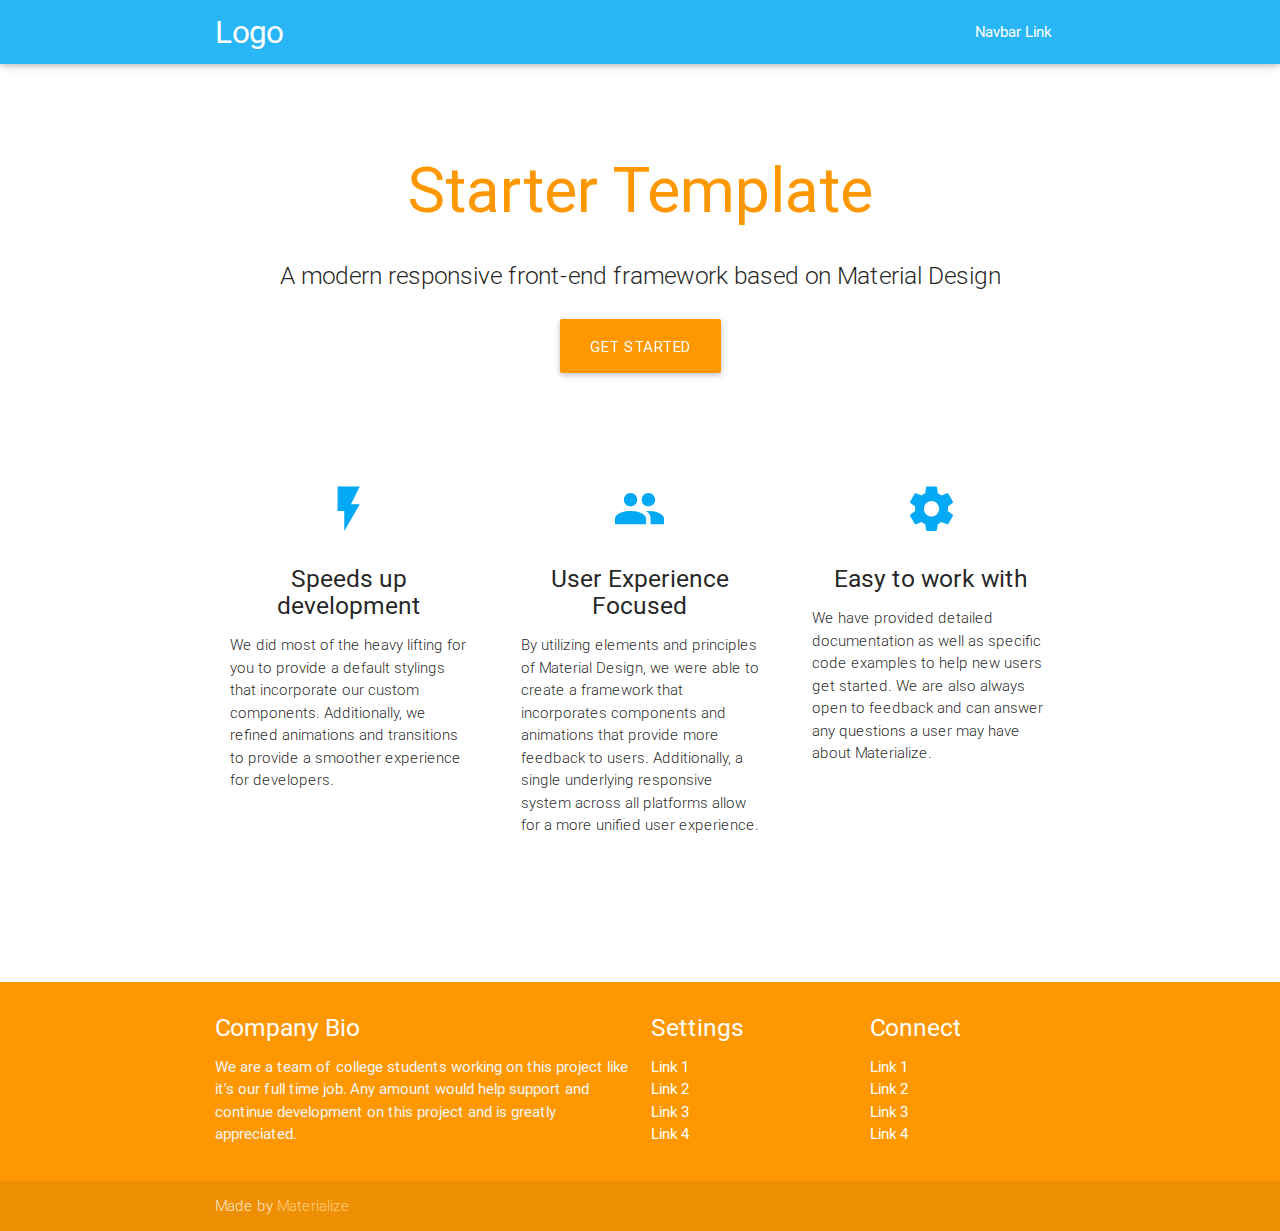
<file: OtherSites/index.html>
<!DOCTYPE html>
<html lang="en">
<head>
  <meta http-equiv="Content-Type" content="text/html; charset=UTF-8"/>
  <meta name="viewport" content="width=device-width, initial-scale=1, maximum-scale=1.0, user-scalable=no"/>
  <title>Starter Template - Materialize</title>

  <!-- CSS  -->
  <link href="css/materialize.css" type="text/css" rel="stylesheet" media="screen,projection"/>
  <link href="css/style.css" type="text/css" rel="stylesheet" media="screen,projection"/>
</head>
<body>
  <nav class="light-blue lighten-1" role="navigation">
    <div class="nav-wrapper container"><a id="logo-container" href="#" class="brand-logo">Logo</a>
      <ul class="right hide-on-med-and-down">
        <li><a href="#">Navbar Link</a></li>
      </ul>

      <ul id="nav-mobile" class="side-nav">
        <li><a href="#">Navbar Link</a></li>
      </ul>
      <a href="#" data-activates="nav-mobile" class="button-collapse"><i class="mdi-navigation-menu"></i></a>
    </div>
  </nav>
  <div class="section no-pad-bot" id="index-banner">
    <div class="container">
      <br><br>
      <h1 class="header center orange-text">Starter Template</h1>
      <div class="row center">
        <h5 class="header col s12 light">A modern responsive front-end framework based on Material Design</h5>
      </div>
      <div class="row center">
        <a href="http://materializecss.com/getting-started.html" id="download-button" class="btn-large waves-effect waves-light orange">Get Started</a>
      </div>
      <br><br>

    </div>
  </div>


  <div class="container">
    <div class="section">

      <!--   Icon Section   -->
      <div class="row">
        <div class="col s12 m4">
          <div class="icon-block">
            <h2 class="center light-blue-text"><i class="mdi-image-flash-on"></i></h2>
            <h5 class="center">Speeds up development</h5>

            <p class="light">We did most of the heavy lifting for you to provide a default stylings that incorporate our custom components. Additionally, we refined animations and transitions to provide a smoother experience for developers.</p>
          </div>
        </div>

        <div class="col s12 m4">
          <div class="icon-block">
            <h2 class="center light-blue-text"><i class="mdi-social-group"></i></h2>
            <h5 class="center">User Experience Focused</h5>

            <p class="light">By utilizing elements and principles of Material Design, we were able to create a framework that incorporates components and animations that provide more feedback to users. Additionally, a single underlying responsive system across all platforms allow for a more unified user experience.</p>
          </div>
        </div>

        <div class="col s12 m4">
          <div class="icon-block">
            <h2 class="center light-blue-text"><i class="mdi-action-settings"></i></h2>
            <h5 class="center">Easy to work with</h5>

            <p class="light">We have provided detailed documentation as well as specific code examples to help new users get started. We are also always open to feedback and can answer any questions a user may have about Materialize.</p>
          </div>
        </div>
      </div>

    </div>
    <br><br>

    <div class="section">

    </div>
  </div>

  <footer class="page-footer orange">
    <div class="container">
      <div class="row">
        <div class="col l6 s12">
          <h5 class="white-text">Company Bio</h5>
          <p class="grey-text text-lighten-4">We are a team of college students working on this project like it's our full time job. Any amount would help support and continue development on this project and is greatly appreciated.</p>


        </div>
        <div class="col l3 s12">
          <h5 class="white-text">Settings</h5>
          <ul>
            <li><a class="white-text" href="#!">Link 1</a></li>
            <li><a class="white-text" href="#!">Link 2</a></li>
            <li><a class="white-text" href="#!">Link 3</a></li>
            <li><a class="white-text" href="#!">Link 4</a></li>
          </ul>
        </div>
        <div class="col l3 s12">
          <h5 class="white-text">Connect</h5>
          <ul>
            <li><a class="white-text" href="#!">Link 1</a></li>
            <li><a class="white-text" href="#!">Link 2</a></li>
            <li><a class="white-text" href="#!">Link 3</a></li>
            <li><a class="white-text" href="#!">Link 4</a></li>
          </ul>
        </div>
      </div>
    </div>
    <div class="footer-copyright">
      <div class="container">
      Made by <a class="orange-text text-lighten-3" href="http://materializecss.com">Materialize</a>
      </div>
    </div>
  </footer>


  <!--  Scripts-->
  <script src="https://code.jquery.com/jquery-2.1.1.min.js"></script>
  <script src="js/materialize.js"></script>
  <script src="js/init.js"></script>

  </body>
</html>
</file>
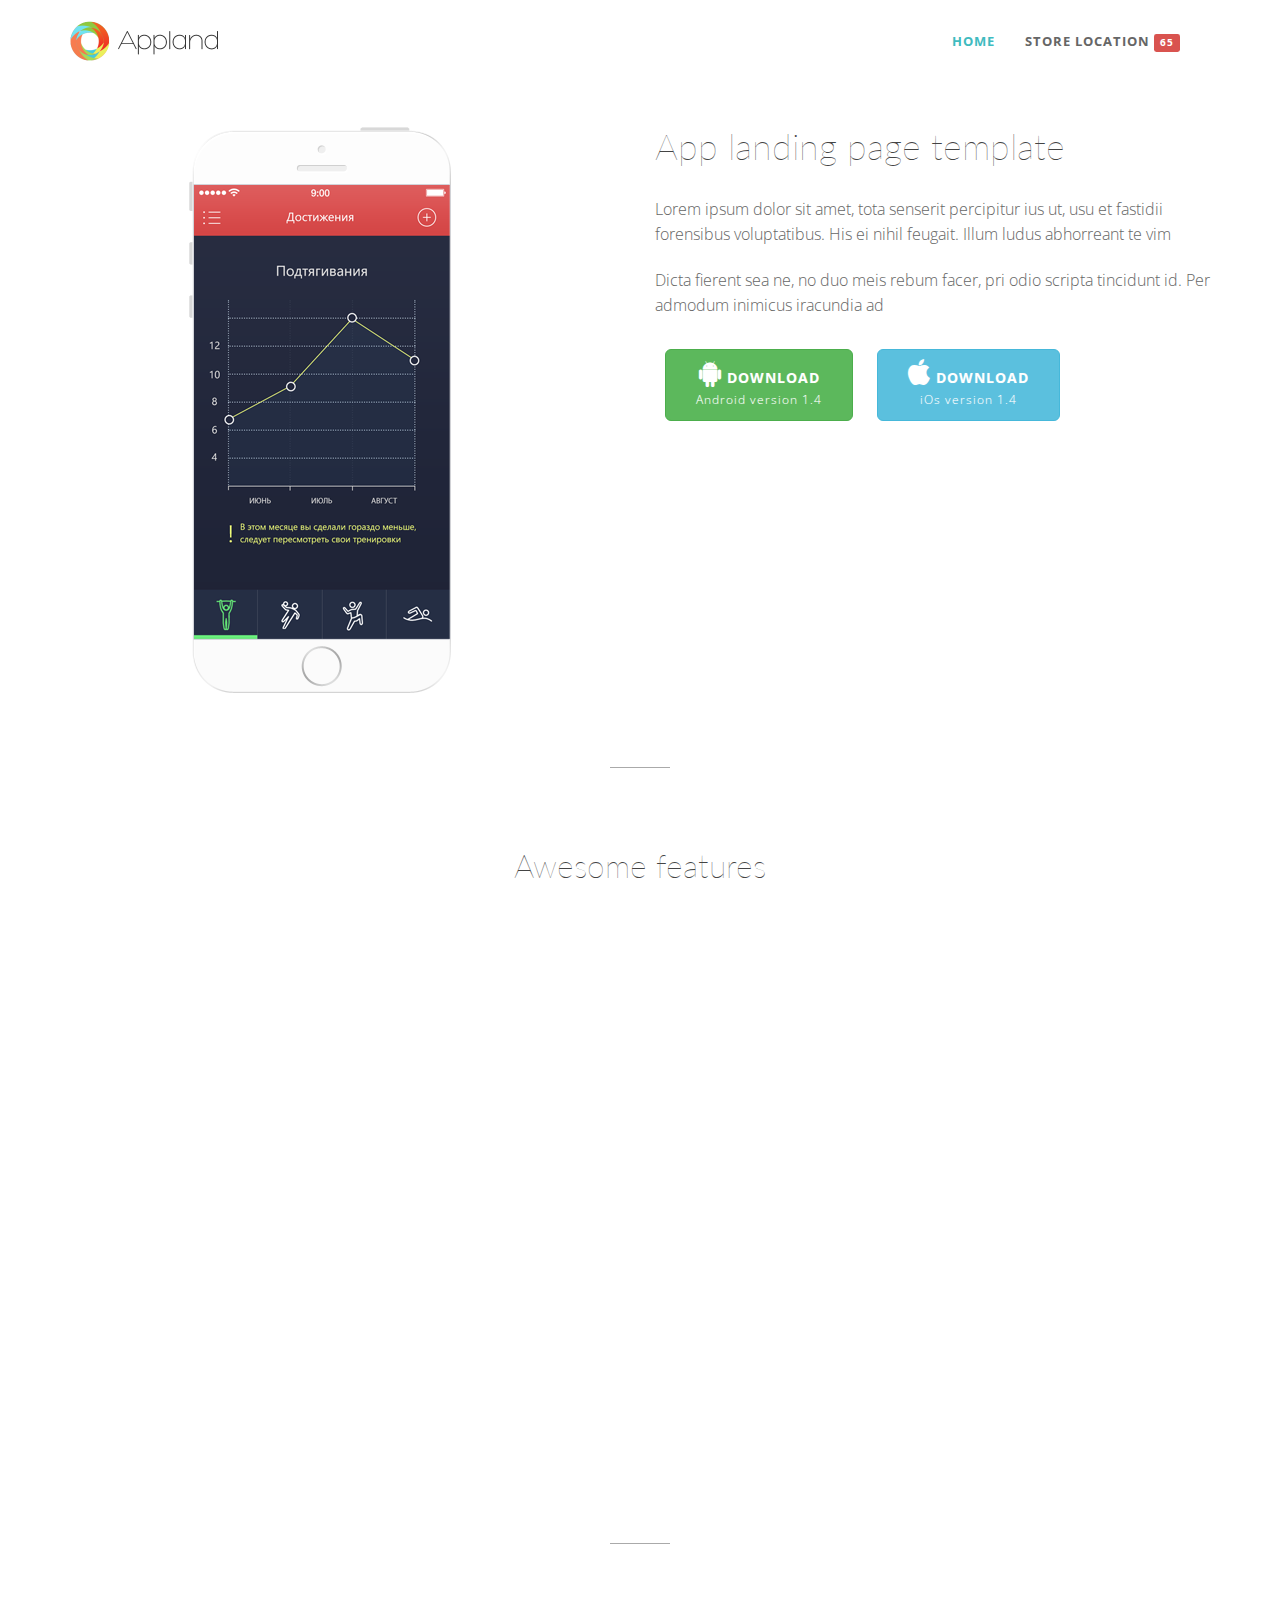
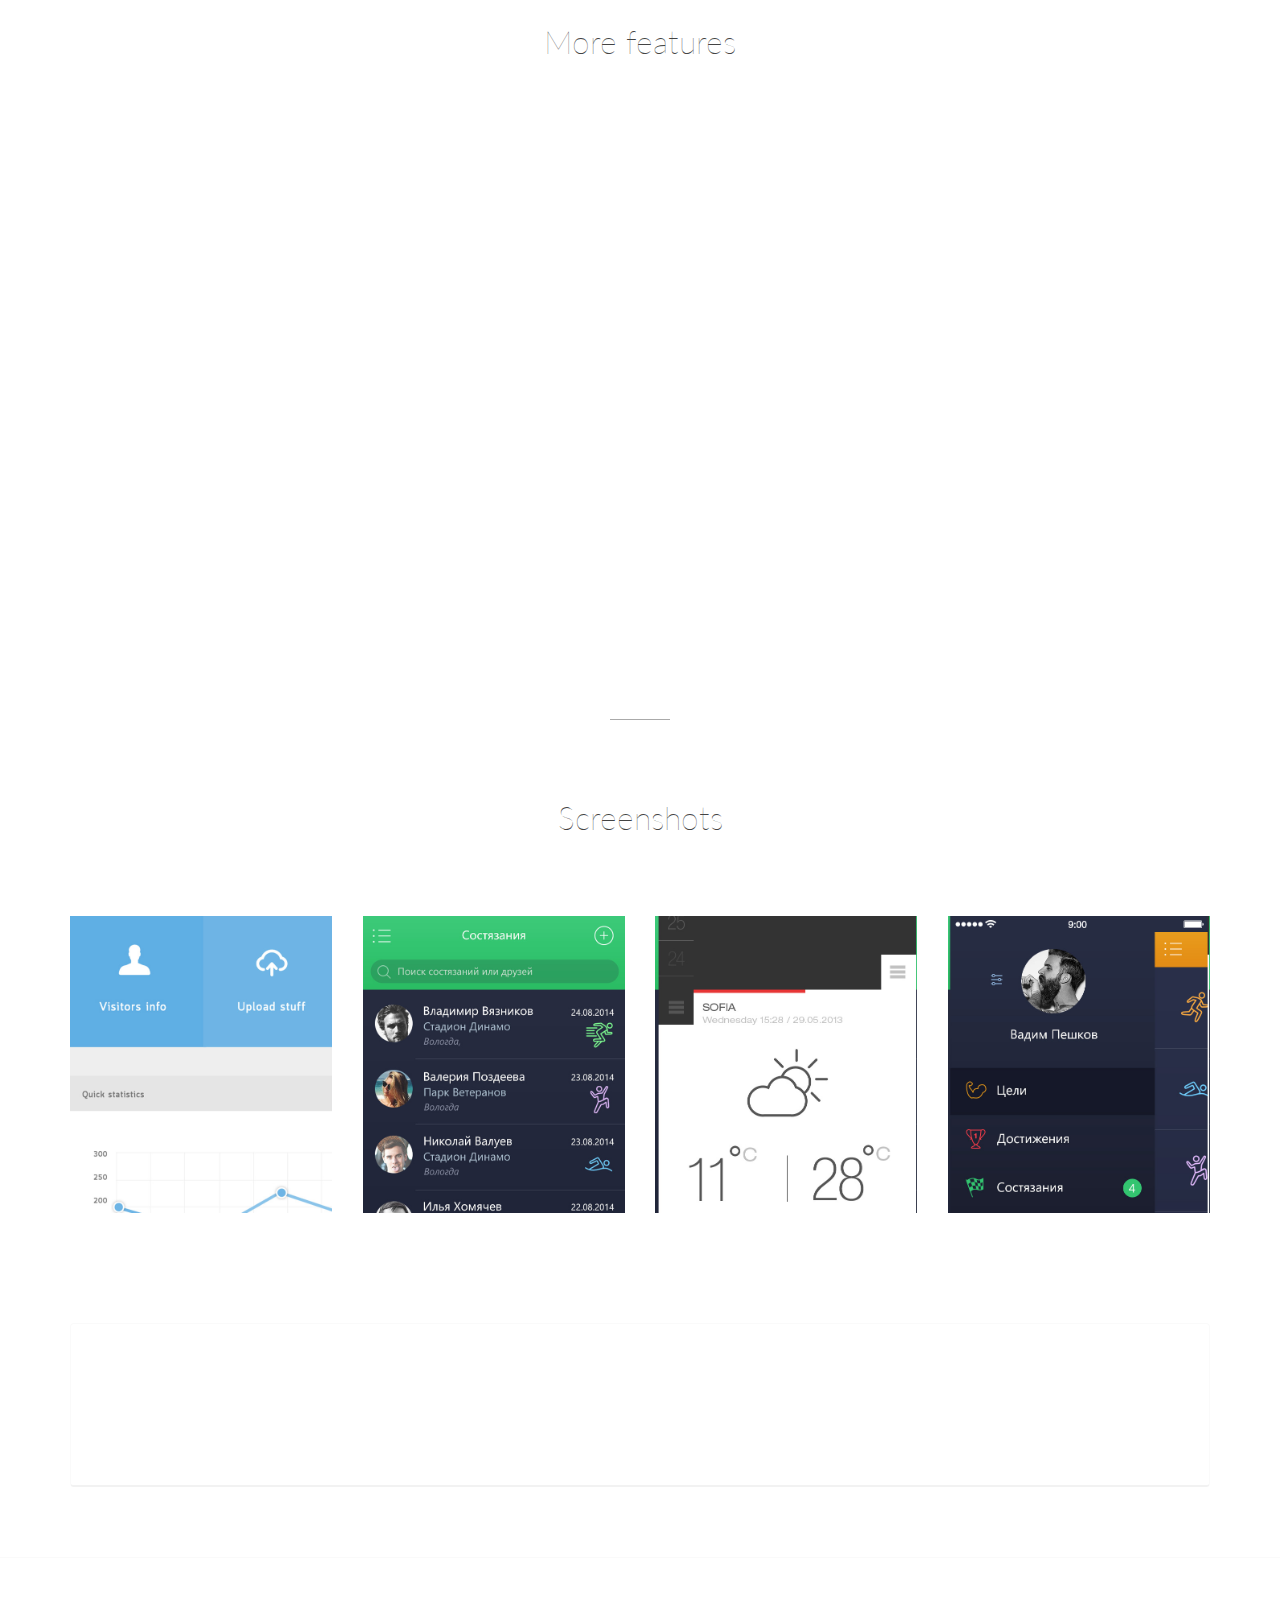
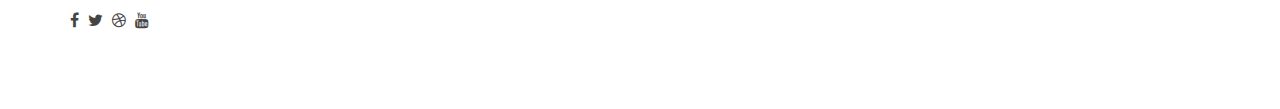
<file: OtherSites/AppLand/index.html>
<!DOCTYPE html>
<html lang="en">

<head>
    <meta charset="utf-8">
    <meta name="viewport" content="width=device-width, initial-scale=1.0">
    <meta name="description" content="">
    <meta name="author" content="">

    <title>Appland landing page template for app</title>
	
    <!-- css -->
    <link href="css/bootstrap.min.css" rel="stylesheet" type="text/css">
    <link href="font-awesome/css/font-awesome.min.css" rel="stylesheet" type="text/css" />
	<link href="css/nivo-lightbox.css" rel="stylesheet" />
	<link href="css/nivo-lightbox-theme/default/default.css" rel="stylesheet" type="text/css" />
	<link href="css/animate.css" rel="stylesheet" />
    <link href="css/style.css" rel="stylesheet">

	<!-- template skin -->
	<link id="t-colors" href="color/default.css" rel="stylesheet">


</head>

<body id="page-top" data-spy="scroll" data-target=".navbar-custom">


<div id="wrapper">
	
    <nav class="navbar navbar-custom" role="navigation">
        <div class="container navigation">
		
            <div class="navbar-header page-scroll">
                <button type="button" class="navbar-toggle" data-toggle="collapse" data-target=".navbar-main-collapse">
                    <i class="fa fa-bars"></i>
                </button>
                <a class="navbar-brand" href="index.html">
                    <img src="img/logo.png" alt="" width="150" height="40" />
                </a>
            </div>

            <!-- Collect the nav links, forms, and other content for toggling -->
            <div class="collapse navbar-collapse navbar-right navbar-main-collapse">
			  <ul class="nav navbar-nav">
				<li><div id="cart"></div></li>
				<li class="active"><a href="#intro">Home</a></li>
				<li><a href="#">Store location <span class="label label-danger">65</span></a> </li>

			  </ul>
            </div>
            <!-- /.navbar-collapse -->

        </div>
        <!-- /.container -->
    </nav>
	
	<!-- Section: intro -->
    <section id="intro" class="intro">
		<div class="intro-content">
			<div class="container">
				
				<div class="row">
					<div class="col-sm-6 col-md-6 col-lg-6">
					<div class="wow fadeInDown" data-wow-offset="0" data-wow-delay="0.1s">
						<img src="img/iphone.png" class="img-responsive" alt="" />

					</div>
					</div>
					<div class="col-sm-6 col-md-6 col-lg-6 slogan">
						<div class="wow fadeInUp" data-wow-duration="2s" data-wow-delay="0.2s">
						<h2>App landing page template</h2>
						<p>
						Lorem ipsum dolor sit amet, tota senserit percipitur ius ut, usu et fastidii forensibus voluptatibus. His ei nihil feugait. Illum ludus abhorreant te vim
						
						</p>
						<p>
						Dicta fierent sea ne, no duo meis rebum facer, pri odio scripta tincidunt id. Per admodum inimicus iracundia ad
						</p>
						</div>
						<div class="buttons">
						<a href="#" class="btn btn-success btn-lg wow fadeInLeft" data-wow-duration="2s" data-wow-delay="0.2s"><i class="fa fa-android fa-2x"></i> Download<br /> <small>Android version 1.4</small></a>
						<a href="#" class="btn btn-info btn-lg wow fadeInRight" data-wow-duration="3s" data-wow-delay="0.3s"><i class="fa fa-apple fa-2x"></i> Download <br /> <small>iOs version 1.4</small></a>
						</div>
						
					</div>					
				</div>		
			</div>
		</div>		
    </section>
	
	<!-- /Section: intro -->
	<div class="divider-short"></div>
	
    <section id="content1" class="home-section">
	
		<div class="container">
			<div class="row text-center heading">
				<h3>Awesome features</h3>
			</div>
			
			
			<div class="row">
				<div class="col-md-6">
					<div class="wow fadeInLeft" data-wow-delay="0.2s">
						<img src="img/img-1.png" alt="" class="img-responsive" />
					</div>
				</div>
				<div class="col-md-6">
					<div class="wow fadeInRight" data-wow-delay="0.3s">
						<div class="features">							
							<i class="fa fa-check fa-2x circled bg-skin float-left"></i>
							<h5>Modern interface</h5>
							<p>
							Lorem ipsum dolor sit amet, nec te mollis utroque honestatis, ut utamur molestiae vix, graecis eligendi ne.
							</p>
						</div>
						<div class="features">							
							<i class="fa fa-check fa-2x circled bg-skin float-left"></i>
							<h5>Easy to use</h5>
							<p>
							Lorem ipsum dolor sit amet, nec te mollis utroque honestatis, ut utamur molestiae vix, graecis eligendi ne.
							</p>
						</div>
						<div class="features">							
							<i class="fa fa-check fa-2x circled bg-skin float-left"></i>
							<h5>Free updates</h5>
							<p>
							Lorem ipsum dolor sit amet, nec te mollis utroque honestatis, ut utamur molestiae vix, graecis eligendi ne.
							</p>
						</div>
					</div>
				</div>
			</div>
		</div>

	</section>
	<!-- /Section: content -->
	
	<div class="divider-short"></div>
	
    <section id="content2" class="home-section">
	
		<div class="container">
			<div class="row text-center heading">
				<h3>More features</h3>
			</div>
			
			
			<div class="row">
				<div class="col-md-6">
					<div class="wow fadeInLeft" data-wow-delay="0.2s">
						<p>
						Lorem ipsum dolor sit amet, ipsum vocent reprimique ad eos, ludus option signiferumque an pro. Id case quaestio mei, an ipsum offendit vel, ex ius quis comprehensam. Eu per illud modus fabellas, eam an brute gubergren repudiandae.
						</p>
						<p>
						Eam voluptua assentior ea, an eirmod sensibus scribentur vel. Elit nonumy indoctum per eu. Feugait omittantur ne qui, commodo invidunt ea nam
						</p>
						<div class="divider-short marginbot-30 margintop-30"></div>
						<div class="features">							
							<i class="fa fa-android fa-2x circled bg-skin float-left"></i>
							<h5>Android application</h5>
						</div>
						<div class="features">							
							<i class="fa fa-apple fa-2x circled bg-skin float-left"></i>
							<h5>For Apple iOs</h5>
						</div>
						<div class="features">							
							<i class="fa fa-windows fa-2x circled bg-skin float-left"></i>
							<h5>Windows version</h5>
						</div>
					</div>
				</div>
				<div class="col-md-6">
					<div class="wow fadeInRight" data-wow-delay="0.3s">
						<img src="img/img-2.png" alt="" class="img-responsive" />
					</div>
				</div>

			</div>
		</div>

	</section>
	<!-- /Section: content -->
	
	<div class="divider-short"></div>
    <section id="works" class="home-section text-center">
		<div class="container">
			<div class="row text-center heading">
				<h3>Screenshots</h3>
			</div>
            <div class="row">
                <div class="col-sm-12 col-md-12 col-lg-12" >

                    <div class="row gallery-item">
                        <div class="col-md-3">
							<a href="img/works/1.jpg" title="This is an image title" data-lightbox-gallery="gallery1" data-lightbox-hidpi="img/works/1@2x.jpg">
								<img src="img/works/1.jpg" class="img-responsive" alt="img">
							</a>
						</div>
						<div class="col-md-3">
							<a href="img/works/2.jpg" title="This is an image title" data-lightbox-gallery="gallery1" data-lightbox-hidpi="img/works/1@2x.jpg">
								<img src="img/works/2.jpg" class="img-responsive" alt="img">
							</a>
						</div>
						<div class="col-md-3">
							<a href="img/works/3.jpg" title="This is an image title" data-lightbox-gallery="gallery1" data-lightbox-hidpi="img/works/1@2x.jpg">
								<img src="img/works/3.jpg" class="img-responsive" alt="img">
							</a>
						</div>
						<div class="col-md-3">
							<a href="img/works/4.jpg" title="This is an image title" data-lightbox-gallery="gallery1" data-lightbox-hidpi="img/works/1@2x.jpg">
								<img src="img/works/4.jpg" class="img-responsive" alt="img">
							</a>
						</div>
					</div>
	
                </div>
            </div>	
		</div>
	</section>


	<section id="callaction" class="home-section paddingtop-40">	
           <div class="container">
				<div class="row">
					<div class="col-md-12">
						<div class="callaction">
							<div class="row">
								<div class="col-md-8">
									<div class="wow fadeInUp" data-wow-delay="0.1s">
									<div class="cta-text">
									<h3>Need more advanced features?</h3>
									<p>Lorem ipsum dolor sit amet consectetur adipiscing elit uisque interdum ante eget faucibus. </p>
									</div>
									</div>
								</div>
								<div class="col-md-4">
									<div class="wow lightSpeedIn" data-wow-delay="0.1s">
										<div class="cta-btn">
										<a href="#" class="btn btn-skin btn-lg">Contact us</a>	
										</div>
									</div>
								</div>
							</div>
						</div>
					</div>
				</div>
            </div>
	</section>	

	<footer>
	

		<div class="sub-footer">
		<div class="container">
			<div class="row">
				<div class="col-sm-6 col-md-6 col-lg-6">
					<ul class="social">
						<li><a href="#"><i class="fa fa-facebook"></i></a></li>
						<li><a href="#"><i class="fa fa-twitter"></i></a></li>
						<li><a href="#"><i class="fa fa-dribbble"></i></a></li>
						<li><a href="#"><i class="fa fa-youtube"></i></a></li>
					</ul>
				
					<div class="wow fadeInLeft" data-wow-delay="0.1s">
					<div class="text-left">
					<p>&copy;Copyright 2014 - Appland. All rights reserved.</p>
					</div>
					</div>
				</div>
				<div class="col-sm-6 col-md-6 col-lg-6">
					<div class="wow fadeInRight" data-wow-delay="0.1s">
					<div class="text-right margintop-30">
						<p>Designed by <a href="http://bootstraptaste.com">Bootstraptaste</a></p>
					</div>
					</div>
				</div>
			</div>	
		</div>
		</div>
	</footer>

</div>
<a href="#" class="scrollup"><i class="fa fa-angle-up active"></i></a>

	<!-- Core JavaScript Files -->
    <script src="js/jquery.min.js"></script>	 
    <script src="js/bootstrap.min.js"></script>
    <script src="js/jquery.easing.min.js"></script>
	<script src="js/wow.min.js"></script>
	<script src="js/jquery.scrollTo.js"></script>
	<script src="js/nivo-lightbox.min.js"></script>
    <script src="js/custom.js"></script>


</body>

</html>
</file>
<file: Documentation/css/style.css>
﻿

body {
	padding-top: 50px;
    padding-bottom: 20px;
    font-family: 'Open sans',sans-serif;
	font-weight: 400;
	font-size: 13px;
	line-height:22px;
	color: #232323;
}
.content-logo {
	width: 100%;
	text-align: center;
	margin-top: 20px;
	margin-bottom: 40px;
}
center {
	text-align: center;
}
p, table, hr, .box { margin-bottom:25px; }
.box p { margin-bottom:10px; }
h3{
    padding:5px;  
    font-family:'Open Sans', Sans-Serif; 
    font-weight:300; 
    color:#111;
    }
h3 a{
    color:#000;
    text-shadow:0 0px 0px rgba(0,0,0,0.5);
    }
</file>
<file: OtherSites/AppLand/css/style.css>
/* ==== Google font ==== */
@import url('http://fonts.googleapis.com/css?family=Open+Sans:400,300,300italic,600,700,800|Lato:100,400,300,700');
/* --- pe-icon-7-stroke --- */


body {
    width: 100%;
    height: 100%;
    font-family: 'Open Sans', sans-serif;
	font-weight: 300;
    color: #666;
    background: #fff;
	font-size: 16px;
    line-height: 1.6em;
}

html {
    width: 100%;
    height: 100%;
}

label,
input,
button,
select,
textarea {
  font-family: 'Open Sans', sans-serif;
  font-size: inherit;
  line-height: inherit;
}

.float-left{
	float: left;
}

.float-right{
	float: right;
}


/* ===========
Typo
============= */

h1 {
	font-size: 38px;
}
h2 {
	font-size: 36px;
}
h3 {
	font-size: 32px;
}
h4 {
	font-size: 28px;
}
h5 {
	font-size: 24px;
}
h6 {
	font-size: 20px;
}

h1,
h2,
h3,
h4,
h5,
h6 {
    margin: 0 0 40px;
    font-family: 'Lato', sans-serif;
    font-weight: 100;
	color: #444;
	line-height: 1.1em;
}

h1.h-xlight,h2.h-xlight,h3.h-xlight ,h4.h-xlight ,h5.h-xlight ,h6.h-xlight  {
	font-weight: 100;
}

h1.h-light,h2.h-light,h3.h-light ,h4.h-light ,h5.h-light ,h6.h-light  {
	font-weight: 300;
}

h1.h-normal,h2.h-normal,h3.h-normal ,h4.h-normal ,h5.h-normal ,h6.h-normal  {
	font-weight: 400;
}

h1.h-medium,h2.h-medium,h3.h-medium ,h4.h-medium ,h5.h-medium ,h6.h-medium  {
	font-weight: 500;
}

h1.h-bold,h2.h-bold,h3.h-bold ,h4.h-bold ,h5.h-bold ,h6.h-bold  {
	font-weight: 700;
}

h1.h-ultra,h2.h-ultra,h3.h-ultra ,h4.h-ultra ,h5.h-ultra ,h6.h-ultra  {
	font-weight: 900;
}


h1.font-light,h2.font-light,h3.font-light,h4.font-light,h5.font-light,h6.font-light {
	color: #fff;
}

.big-heading {
	font-size: 48px;
	font-weight: 700;
}

p {
    margin: 0 0 20px;

}

p.medium {
	font-weight: 500;
}

p.bold {
	font-weight: 700;
}

p.ultra {
	font-weight: 900;
}

.highlight-light {
	background-color: rgba(255,255,255,.5);
	padding: 20px;
	display: inline-block;
	color: #111;
}

.highlight-dark {
	background-color: rgba(0,0,0,.5);
	padding: 20px;
	display: inline-block;
	color: #fff;
}

.highlight-color {
	padding: 2px 5px;
	display: inline-block;
	color: #fff;
}

a {
    color: #666;
    -webkit-transition: all .2s ease-in-out;
    -moz-transition: all .2s ease-in-out;
    transition: all .2s ease-in-out;
}

a:hover,
a:focus {
    text-decoration: none;
}

blockquote {
  padding: 10px 20px;
  margin: 0 0 20px;
  font-size: 24px;
	line-height: 1.5em;
  font-weight: 300;
  color: #999;
}

blockquote.bg-light {
	background-color: rgba(255,255,255,.8);
	padding: 20px;
	color: #222;
}

blockquote.bg-dark {
	background-color: rgba(0,0,0,.8);
	padding: 20px;
}

blockquote strong {
  font-weight: 700;
}




.light {
    font-weight: 400;
}

/* ===========
Navigation
============= */

.navbar-brand {
  padding-top: 15px;
  margin-top: 5px;
  padding-bottom: 0;
}

.navbar-brand.reduce {
	margin-top:0;
  padding-top: 5px;
	padding-bottom: 5px;
 	-webkit-transition: all .4s ease-in-out;
    -moz-transition: all .4s ease-in-out;
    transition: all .4s ease-in-out;
}


.navbar.navbar-custom {
	width: inherit;
	margin: 0 auto;
	padding-bottom:0;
}


.navbar {
    margin-bottom: 0;
    border-bottom: 1px solid rgba(255,255,255,.3);	
	
}



.navbar-brand {
    font-weight: 700;
}

.navbar-brand:focus {
    outline: 0;
}

.navbar.navbar-custom.navbar-fixed-top  {
	background: #fff;
}

.navbar-custom.top-nav-collapse .nav.navbar-nav {
    background-color: rgba(0,0,0,0);
}

.navbar.navbar-custom {
	padding-top: 0;
}

.navbar.navbar-custom ul.nav.navbar-nav {
	margin-top: 15px;
 	-webkit-transition: all .4s ease-in-out;
    -moz-transition: all .4s ease-in-out;
    transition: all .4s ease-in-out;
}
.navbar.navbar-custom.top-nav-collapse ul.nav.navbar-nav {
	margin-top: 0;
 	-webkit-transition: all .4s ease-in-out;
    -moz-transition: all .4s ease-in-out;
    transition: all .4s ease-in-out;
}

.navbar-custom ul.nav li a {
	font-size: 13px;
	letter-spacing: 1px;
    color: #666;
	text-transform: uppercase;
	font-weight: 700;
	background: transparent;
}


.navbar.navbar-custom.top-nav-collapse {
	background: #fff;
	
}

.navbar-custom.top-nav-collapse ul.nav li a {
	-webkit-transition: all .2s ease-in-out;
    -moz-transition: all .2s ease-in-out;
    transition: all .2s ease-in-out;
	color: #444;
}

.navbar-custom ul.nav ul.dropdown-menu {
	border-radius: 0;	
	margin-top: 16px;
}

.navbar-custom ul.nav ul.dropdown-menu li {
	border-bottom: 1px solid #f5f5f5;

}

.navbar-custom ul.nav ul.dropdown-menu li:last-child{
	border-bottom: none;
}

.navbar-custom ul.nav ul.dropdown-menu li a {
	padding: 10px 20px;
	font-size: 13px;
	text-transform: uppercase;
}

.navbar-custom ul.nav ul.dropdown-menu li a:hover {
	background: #fefefe;
}

.navbar-custom.top-nav-collapse ul.nav ul.dropdown-menu li a {
	color: #666;
}

.navbar-custom .nav li a:hover,.navbar-custom .nav li a:focus  {
    -webkit-transition: background .3s ease-in-out;
    -moz-transition: background .3s ease-in-out;
    transition: background .3s ease-in-out;
}



.navbar-custom.navbar-fixed-top .nav li a:hover,
.navbar-custom.navbar-fixed-top .nav li a:focus,
.navbar-custom.navbar-fixed-top .nav li.active a,
.navbar-custom.navbar-fixed-top .nav li.active {
    outline: 0;
	background: none;
}
.navbar-custom.top-nav-collapse .nav li a:hover,
.navbar-custom.top-nav-collapse .nav li a:focus,
.navbar-custom.top-nav-collapse .nav li.active {
    outline: 0;
    background-color: rgba(255,255,255,.2);
}

.navbar-toggle {
    padding: 4px 6px;
    font-size: 14px;
    color: #fff;
}

.navbar-toggle:focus,
.navbar-toggle:active {
    outline: 0;
}


/* loader */
#page-loader { 
	position: fixed; 
	top: 0; 
	left: 0; 
	height: 100%; 
	width: 100%; 
	background: white; 
	z-index: 9999; 
}
#page-loader img {
	margin: 100px auto; 
	display: block;
}

.loader { 
	text-align: center; 
	margin: auto; 
	position: absolute; 
	top: 0; 
	bottom: 0; 
	left: 0; 
	right: 0;
	height: 40px;
}
.loader { text-align: center; margin: auto; position: absolute; top: 0; bottom: 0; left: 0; right: 0; height: 40px; }
.loader span { display: block; font: 14px "Montserrat", sans-serif; text-transform: uppercase; margin-bottom: 20px; }

.spinner { margin: 0 auto; width: 40px; height: 40px; position: relative; }

.con1 > div, .con2 > div, .con3 > div { width: 7px; height: 7px; border-radius: 100%; position: absolute; -webkit-animation: bouncedelay 1.2s infinite ease-in-out; animation: bouncedelay 1.2s infinite ease-in-out; /* Prevent first frame from flickering when animation starts */ -webkit-animation-fill-mode: both; animation-fill-mode: both; }

.spinner .spinner-container { position: absolute; width: 100%; height: 100%; }

.con2 { -webkit-transform: rotateZ(45deg); transform: rotateZ(45deg); }

.con3 { -webkit-transform: rotateZ(90deg); transform: rotateZ(90deg); }

.circle1 { top: 0; left: 0; }

.circle2 { top: 0; right: 0; }

.circle3 { right: 0; bottom: 0; }

.circle4 { left: 0; bottom: 0; }

.con2 .circle1 { -webkit-animation-delay: -1.1s; animation-delay: -1.1s; }

.con3 .circle1 { -webkit-animation-delay: -1.0s; animation-delay: -1.0s; }

.con1 .circle2 { -webkit-animation-delay: -0.9s; animation-delay: -0.9s; }

.con2 .circle2 { -webkit-animation-delay: -0.8s; animation-delay: -0.8s; }

.con3 .circle2 { -webkit-animation-delay: -0.7s; animation-delay: -0.7s; }

.con1 .circle3 { -webkit-animation-delay: -0.6s; animation-delay: -0.6s; }

.con2 .circle3 { -webkit-animation-delay: -0.5s; animation-delay: -0.5s; }

.con3 .circle3 { -webkit-animation-delay: -0.4s; animation-delay: -0.4s; }

.con1 .circle4 { -webkit-animation-delay: -0.3s; animation-delay: -0.3s; }

.con2 .circle4 { -webkit-animation-delay: -0.2s; animation-delay: -0.2s; }

.con3 .circle4 { -webkit-animation-delay: -0.1s; animation-delay: -0.1s; }

@-webkit-keyframes bouncedelay { 0%, 80%, 100% { -webkit-transform: scale(0); }
  40% { -webkit-transform: scale(1); } }

@keyframes bouncedelay { 0%, 80%, 100% { transform: scale(0); -webkit-transform: scale(0); }
  40% { transform: scale(1); -webkit-transform: scale(1); } }

@keyframes boxSpin{
  0%{
    transform: translate(-10px, 0px);
  }
  25%{
    transform: translate(10px, 10px);
  }
  50%{
    transform: translate(10px, -10px);
  }
  75%{
    transform: translate(-10px, -10px);
  }
  100%{
    transform: translate(-10px, 10px);
  }
}


@keyframes shadowSpin{
  0%{
    box-shadow: 10px -10px #39CCCC, -10px 10px #FFDC00;
  }
  25%{
    box-shadow: 10px 10px #39CCCC, -10px -10px #FFDC00;
  }
  50%{
    box-shadow: -10px 10px #39CCCC, 10px -10px #FFDC00;
  }
  75%{
    box-shadow: -10px -10px #39CCCC, 10px 10px #FFDC00;
  }
  100%{
    box-shadow: 10px -10px #39CCCC, -10px 10px #FFDC00;
  }
}

#load {
	z-index: 9999;
  background-color: #FF4136;
  opacity: 0.75;
  width: 10px;
  height: 10px;
  position: absolute;
  top: 50%;
  margin: -5px auto 0 auto;
  left: 0;
  right: 0;
  border-radius: 0px;
  border: 5px solid #FF4136;
  box-shadow: 10px 0px #39CCCC, 10px 0px #01FF70;
  animation: shadowSpin 1s ease-in-out infinite;
}

/* misc */
hr {
  border-top: 1px solid #fafafa;
}

hr.bold {
  border-top: 3px solid #eee;
}

.divider-short {
	display: block;
	width: 60px;
	height: 1px;
	margin: 0 auto;
	margin-top: 10px;
	margin-bottom: 10px;
}

.dividersolid {
	border-top: 1px solid #eee;
	margin: 30px 0 30px;
}

/* margins */
.marginbot-0{margin-bottom:0 !important;}
.marginbot-10{margin-bottom:10px !important;}
.marginbot-20{margin-bottom:20px !important;}
.marginbot-30{margin-bottom:30px !important;}
.marginbot-40{margin-bottom:40px !important;}
.marginbot-50{margin-bottom:50px !important;}
.marginbot-60{margin-bottom:60px !important;}
.marginbot-70{margin-bottom:70px !important;}
.marginbot-80{margin-bottom:80px !important;}
.marginbot-90{margin-bottom:90px !important;}
.marginbot-100{margin-bottom:100px !important;}

.margintop-0{margin-top:0 !important;}
.margintop-10{margin-top:10px !important;}
.margintop-20{margin-top:20px !important;}
.margintop-30{margin-top:30px !important;}
.margintop-40{margin-top:40px !important;}
.margintop-45{margin-top:45px !important;}
.margintop-50{margin-top:50px !important;}

/* padding */
.paddingtop-0{padding-top:0 !important;}
.paddingtop-10{padding-top:10px !important;}
.paddingtop-20{padding-top:20px !important;}
.paddingtop-30{padding-top:30px !important;}
.paddingtop-40{padding-top:40px !important;}
.paddingtop-50{padding-top:50px !important;}
.paddingtop-60{padding-top:60px !important;}
.paddingtop-70{padding-top:70px !important;}
.paddingtop-80{padding-top:80px !important;}
.paddingtop-90{padding-top:90px !important;}
.paddingtop-100{padding-top:100px !important;}

.paddingbot-0{padding-bottom:0 !important;}
.paddingbot-10{padding-bottom:10px !important;}
.paddingbot-20{padding-bottom:20px !important;}
.paddingbot-30{padding-bottom:30px !important;}
.paddingbot-40{padding-bottom:40px !important;}
.paddingbot-50{padding-bottom:50px !important;}
.paddingbot-60{padding-bottom:60px !important;}
.paddingbot-70{padding-bottom:70px !important;}
.paddingbot-80{padding-bottom:80px !important;}
.paddingbot-90{padding-bottom:90px !important;}
.paddingbot-100{padding-bottom:100px !important;}


/* ===========================
--- General sections
============================ */

.home-section {
    padding: 70px 0 70px;
	display:block;
    position:relative;
    z-index:120;
	background-color: #fff;
}

.home-section .heading {
	margin-bottom: 40px;
}



.home-section.nopadding {
    padding-top: 0;
    padding-bottom: 0;
	display:block;
    position:relative;
    z-index:120;
}
.home-section.nopadding-bot {
    padding-bottom: 0;
}
.home-section.nopadding-top {
    padding-top: 0;
}

.inner-section {
    padding-top: 110px;
    padding-bottom: 110px;
}


.home-section.nopadd-bot {
    padding-bottom: 0;
}


.section-heading h2 {
	margin-bottom: 10px;
}

.section-heading p {
	font-weight: 300;
	font-size: 20px;
	line-height: 1.6em;
}

.color-dark .section-heading h2 {
	color: #111;
}
.color-dark .section-heading p {
	color: #444;
}

.divider-short,.color-dark .divider-short,.bg-gray .divider-short {
	background: #aaa;
}

.color-light .divider-short {
	background: #fefefe;
}



.color-light .section-heading h2 {
	color: #fff;
}
.color-light .section-heading p {
	color: #fefefe;
}

.color-light blockquote,.color-light p {
	color: #fefefe;
}

/* --- section bg var --- */

.bg-white {
	background: #fff;
}

.bg-gray {
	background: #fafafa;
}


.bg-dark {
	background: #404040;
}

/* --- section color var --- */

.text-light {
	color: #fff;
}



/* ===========================
--- Intro
============================ */

.intro {
	width:100%;
	position:relative;
}

.intro-content {
	padding:60px 0 60px;
}
.intro-content.intro-nobg {
	background:#fff;
	position:relative;
	margin:0;
	padding:140px 0 60px;
}

.intro-content .slogan h2 {
	margin-bottom: 30px;
}

.intro .buttons a.btn {
	margin: 10px;
	padding: 10px 30px;
}

.intro .buttons a.btn small {
	text-transform: none;
	font-weight: 100;

}


.white-box {
	background: rgba(255,255,255,.8);
	padding: 20px;
	border-radius: 4px;
}

.intro-content h2 {
	margin-bottom: 10px;
}

/* ===================================
 call action
==================================== */
.callaction {
	padding:30px 30px 20px 30px;
	border: 1px solid #fafafa;
	border-radius: 4px;
	border-bottom: 2px solid #f2f2f2;
}
.cta-text {
	margin-top:10px;
	text-align: left;
}

.cta-text h3 {
	line-height:1.1em;
	margin-bottom: 20px;
}
.cta-btn {
	float:right;
	padding:20px 10px 20px 20px;
	margin-top:10px;
}


/* =========================
Buttons
=========================== */

.btn-skin {
  color: #fff;
}

.btn-skin:hover {
    -webkit-transition: background .3s ease-in-out;
    -moz-transition: background .3s ease-in-out;
    transition: background .3s ease-in-out;
}

.btn-skin:hover,
.btn-skin:focus,
.btn-skin:active,
.btn-skin.active,
.open > .dropdown-toggle.btn-skin {
  color: #fff;
}
.btn-skin:active,
.btn-skin.active,
.open > .dropdown-toggle.btn-skin {
  background-image: none;
}

.btn-skin .badge {
  color: #5bc0de;
  background-color: #fff;
}

.btn-lg,
.btn-group-lg > .btn {
  padding: 10px 16px;
  font-size: 20px;
  line-height: 1.5em;
  border-radius: 6px;
}

/* =======================
Elements
========================== */

/* badge */

.badge.custom-badge {
	margin: -20px 0 0 -25px;
	font-size: 12px;
	text-transform: none;
}


.badge.custom-badge.red {
	background-color: #e9372e;
}

/* box */


.box {

}

.box h4 {
	font-size: 24px;
}

.box i {
	margin-bottom: 30px;
}


.circled {
	border-radius: 50%;
	display: inline-block;
	color: #fff;
	width: 1.6em;
    height: 1.6em;
	text-align: center;
	line-height: 1.6em;
}

/* features */
.features {
	margin-bottom: 40px;
}
.features i {
	margin: 0 20px 0 0;
}

.features h5 {
	line-height: 1em;
	padding-top: 10px;
	vertical-align: middle;
}

/* ===========================
--- Footer
============================ */

footer .widget {
	margin-bottom: 30px;
}

footer .widget h5 {
	font-size: 20px;
	margin-bottom: 10px;
	text-transform: uppercase;
}


.sub-footer {
	border-top: 1px solid #fafafa;
	padding: 50px 0 20px;
}

.sub-footer a{
	color: #444;
}

footer .sub-footer  p {
	font-size: 14px;
}

ul.social {
	list-style: none;
	padding-left: 0;
}
ul.social li {
	display: inline;
	margin-right: 5px;
}

/* -- icon var -- */

.bg-dark {
	background: #666;
}

.bg-light {
	background: #fff;
}



.icon-primary {
	color: #4765a0;
}	
.icon-success {
	color: #7db53b;
}	
.icon-info {
	color: #51b6bf;
}	
.icon-warning {
	color: #e6e039;
}	
.icon-danger {
	color: #e24e47;
}	


/* scroll to top */
.scrollup{
    position:fixed;
	width:32px;
	height:32px;
    bottom:0px;
    right:20px;
	background: #222;
-webkit-border-radius: 2px 2px 0 0;	
	-moz-border-radius: 2px 2px 0 0;	
	border-radius:  2px 2px 0 0;	
}

a.scrollup {
	outline:0;
	text-align: center;
}

a.scrollup:hover,a.scrollup:active,a.scrollup:focus {
	opacity:1;
	text-decoration:none;
}
a.scrollup i {
	margin-top: 10px;
	color: #fff;
}
a.scrollup i:hover {
	text-decoration:none;
}



/* ===========================
--- Elements
============================ */

/* --- tooltip --- */
.tooltip {
  font-size: 16px;
  line-height: 1.6em;
}


/* --- scroll --- */

.page-scroll .btn-circle i.animated {
    -webkit-transition-property: -webkit-transform;
    -webkit-transition-duration: 1s;
    -moz-transition-property: -moz-transform;
    -moz-transition-duration: 1s;
}

.page-scroll .btn-circle:hover i.animated {
    -webkit-animation-name: pulse;
    -moz-animation-name: pulse;
    -webkit-animation-duration: 1.5s;
    -moz-animation-duration: 1.5s;
    -webkit-animation-iteration-count: infinite;
    -moz-animation-iteration-count: infinite;
    -webkit-animation-timing-function: linear;
    -moz-animation-timing-function: linear;
}

@-webkit-keyframes pulse {    
    0 {
        -webkit-transform: scale(1);
        transform: scale(1);
    }

    50% {
        -webkit-transform: scale(1.2);
        transform: scale(1.2);
    }

    100% {
        -webkit-transform: scale(1);
        transform: scale(1);
    }
}

@-moz-keyframes pulse {    
    0 {
        -moz-transform: scale(1);
        transform: scale(1);
    }

    50% {
        -moz-transform: scale(1.2);
        transform: scale(1.2);
    }

    100% {
        -moz-transform: scale(1);
        transform: scale(1);
    }
}





/* --- button --- */
.btn {
	position: relative;
	display: inline-block;
	outline: none;
	color: #fff;
	text-decoration: none;
	text-transform: uppercase;
	letter-spacing: 1px;
	font-weight: 400;	
	text-shadow: 0 0 1px rgba(255,255,255,0.3);
	font-size: 14px;

	font-weight: 700;
}

.btn.btn-noradius {
	border-radius: 0;
}

a.btn:focus{
	outline: 0;
}

.btn-red {
  color: #fff;
  background-color: #c83539;
  border-color: #c83539;
}
.btn-red:hover,
.btn-red:focus,
.btn-red:active,
.btn-red.active {
  color: #fff;
  background-color: #666;
  border-color: #666;
}
.btn-red:active {
  background-image: none;
}


.btn-skin:hover,
.btn-skin:focus,
.btn-skin:active,
.btn-skin.active {
  color: #fff;
  background-color: #666;
  border-color: #666;
}


.btn-default:hover,
.btn-default:focus {
    border: 1px solid #28c3ab;
    outline: 0;
    color: #000;
    background-color: #28c3ab;
}

.btn-huge {
    padding: 25px;
    font-size: 26px;
}

.banner-social-buttons {
    margin-top: 0;
}



/* Theme Styler :: End */


/* Media queries */

@media (min-width: 768px) and (max-width: 979px) {
	.navbar-brand {
		float: none;
		display: block;
		margin: 0 auto;
		width: 100%;
	}
	.intro-content {
		padding:80px 0 0;
	}
	.divider-short {
		margin-top: 50px;
		margin-bottom: 10px;
	}
}

@media (max-width:767px) {

	.intro-content .slogan {
		text-align: center;
		margin-top: 30px;
	}
	
	.navbar.navbar-custom.navbar-fixed-top {
		background-color: #fff;
	}
	
	.badge.custom-badge {
		margin: 0 0 0 0;
	}
	
	.navbar-header button {
		border-color: #ccc;
		background-color: #eee;
		padding: 5px 20px;
	}
	.navbar-header i{
		color: #666;
	}
	
	.boxes3 {
	width: 100%;
	}
	.navbar-custom ul.nav li {
		border-bottom: 1px solid #eee;
	}
	.navbar-custom ul.nav li:last-child {
		padding-bottom:0;
	}
	.navbar-custom ul.nav ul.dropdown-menu li {
		border-bottom: 1px solid #eee;
		padding-left: 20px;
	}
	
	.service-box {
		margin: 20px 0 30px;
	}


	.cta-text {
		float: none;
		text-align: center;
	}
	
	.cta-btn {
		float: none;
		text-align: center;
	}
	
	.sub-footer p {
		float: none;
		text-align: center;
	}
	.sub-footer p {
		float: none;
		text-align: center;
	}
	
	ul.social {
		text-align: center;
	}

}

@media (max-width:480px) {


	.navbar-custom .nav.navbar-nav {
    background-color: rgba(255,255,255,.4);
	}
	
	.navbar.navbar-custom.navbar-fixed-top {
		margin-bottom: 30px;
	}
	
	.intro-content .slogan {
		text-align: center;
		margin-top: 30px;
	}
	


	.box {
		padding: 45px;
	}

	.box i {
		margin-bottom: 30px;
	}
		
}

@media (max-width:320px) {
	.navbar-brand {
		text-align: center;
		display: block;
		margin: 0 auto;
	}
	
	.intro-content {
		padding:60px 0 0;
	}
}
</file>
<file: OtherSites/AppLand/color/default.css>
/*
#1 color = #4ACCD1;
#2 color = #3fbbc0;
*/

a:hover,
a:focus {
    color: #4ACCD1;
}

.circled {
	background: #4ACCD1;
}

.con1 > div, .con2 > div, .con3 > div { 
	background-color: #4ACCD1;
}

.scrollup:hover {
	background: #4ACCD1;
}


/* button */
.btn-skin {
  background-color: #4ACCD1;
  border-color: #4ACCD1;
}


/* menu */

.navbar-custom ul.nav ul.dropdown-menu li a:hover {
	color: #3fbbc0;
}
.navbar-custom.top-nav-collapse .nav li a:hover,
.navbar-custom .nav li a:hover,
.navbar-custom .nav li.active a,.navbar-custom.top-nav-collapse .nav li.active a  {
    color: #3fbbc0;
}



.bg-skin {
	background: #4ACCD1;
}

.highlight-color {
	background-color: #4ACCD1;
}
.color {
	color: #4ACCD1;
}

.form-control:focus {
  border-color: #3fbbc0;
}
</file>
<file: css/style.css>
/* Custom Stylesheet */
/**
 *
 * Made By Joash Pereira
 * Thanks for MaterializeCSS.com
 */

.default_color{background-color: #2196F3 !important}

.default_color_text{color: #2196F3 !important}

.icon-block {
    padding: 0 15px;
}

#intro, #work, #team {padding-top: 4rem;}


#index-banner {
    min-height: 632px;
    max-height: 864px;
    position: relative;
    background-color: #2196F3;
}

#nav_f{
    box-shadow: none !important; 
    -webkit-box-shadow:none !important;
}

.text_h {
    padding: 15% 0;
    font-size: 6.0em;
    font-weight: 100;
    color:white;
}

.brand-logo{
    position: absolute;
    color: #fff;
    display: inline-block;
    font-size: 2.1rem;
    font-style: normal;
    font-weight: 100;
    padding: 0;
    letter-spacing: 7px;
}

.text_h2 {font-weight: 100;margin-bottom: 4%; line-height: 4.5rem;}

.span_h2 {font-weight: 300;color: #2196F3;}

.text_b{color: #2196F3;}

.in{font-weight: 400 !important; font-style: normal !important;}

.promo i {
    color: #2196F3;
    font-size: 7rem;
    display: block;
}
.card-content a {color: #2196F3;}

.card-content a:hover {color: #2196F3;}

#work, #team{background: rgb(247, 247, 247);}

.text_pink{color:#EF9A9A;}

nav ul a {
    font-size: 1.2rem;
    color: #FFF;
    letter-spacing: 2px;
    display: block;
    font-weight: 300;
    padding: 0px 15px;
}

.cd-headline.type .cd-words-wrapper {
    vertical-align: top;
    overflow: hidden;
}

.cd-headline.type .cd-words-wrapper::after {
    /* vertical bar */
    content: '';
    position: absolute;
    right: 0;
    top: 50%;
    bottom: auto;
    -webkit-transform: translateY(-50%);
    -moz-transform: translateY(-50%);
    -ms-transform: translateY(-50%);
    -o-transform: translateY(-50%);
    transform: translateY(-50%);
    height: 90%;
    width: 1px;
    background-color: #aebcb9;
}

.cd-headline.type .cd-words-wrapper.waiting::after {
    -webkit-animation: cd-pulse 1s infinite;
    -moz-animation: cd-pulse 1s infinite;
    animation: cd-pulse 1s infinite;
}
.cd-headline.type .cd-words-wrapper.selected {
    background-color: #FFF;
}

.cd-headline.type .cd-words-wrapper.selected::after {
    visibility: hidden;
}

.cd-headline.type .cd-words-wrapper.selected b {
    color: #2196F3;
}

.cd-headline.type b {
    visibility: hidden;
}

.cd-headline.type b.is-visible {
    visibility: visible;
}

.cd-headline.type i {
    position: absolute;
    visibility: hidden;
}
.cd-headline.type i.in {
    position: relative;
    visibility: visible;
}

@-webkit-keyframes cd-pulse {
    0% {
        -webkit-transform: translateY(-50%) scale(1);
        opacity: 1;
    }
    40% {
        -webkit-transform: translateY(-50%) scale(0.9);
        opacity: 0;
    }
    100% {
        -webkit-transform: translateY(-50%) scale(0);
        opacity: 0;
    }
}
@-moz-keyframes cd-pulse {
    0% {
        -moz-transform: translateY(-50%) scale(1);
        opacity: 1;
    }
    40% {
        -moz-transform: translateY(-50%) scale(0.9);
        opacity: 0;
    }
    100% {
        -moz-transform: translateY(-50%) scale(0);
        opacity: 0;
    }
}

@keyframes cd-pulse {
    0% {
        -webkit-transform: translateY(-50%) scale(1);
        -moz-transform: translateY(-50%) scale(1);
        -ms-transform: translateY(-50%) scale(1);
        -o-transform: translateY(-50%) scale(1);
        transform: translateY(-50%) scale(1);
        opacity: 1;
    }
    40% {
        -webkit-transform: translateY(-50%) scale(0.9);
        -moz-transform: translateY(-50%) scale(0.9);
        -ms-transform: translateY(-50%) scale(0.9);
        -o-transform: translateY(-50%) scale(0.9);
        transform: translateY(-50%) scale(0.9);
        opacity: 0;
    }
    100% {
        -webkit-transform: translateY(-50%) scale(0);
        -moz-transform: translateY(-50%) scale(0);
        -ms-transform: translateY(-50%) scale(0);
        -o-transform: translateY(-50%) scale(0);
        transform: translateY(-50%) scale(0);
        opacity: 0;
    }
}


/* Preloader */
#preloader {
    position: fixed;
    top:0;
    left:0;
    right:0;
    bottom:0;
    background-color:#fff; /* change if the mask should have another color then white */
    z-index:1200; /* makes sure it stays on top */
}

#status {
    width:200px;
    height:200px;
    position:absolute;
    left:50%; /* centers the loading animation horizontally one the screen */
    top:50%; /* centers the loading animation vertically one the screen */
    background-image:url(../img/status.gif); /* path to your loading animation */
    background-repeat:no-repeat;
    background-position:center;
    margin:-100px 0 0 -100px; /* is width and height divided by two */
}

@media only screen and (max-width: 480px) {
    .text_h {
        padding: 4% 0;
        font-size: 5em;
        font-weight: 100;
        color: white;
    }
}

input, textarea {
    border-bottom: 1px solid #fff;
}

nav a.button-collapse {
    left: -25px;
}

.card-avatar .waves-effect {
    text-align: center;
    margin-top: 20px;
}

.card-avatar img {
    height: 150px;
    width: 150px;
    border-radius: 75px;
}

.card-avatar .card-content {
    text-align: center;
}

.card .card-content p {
    margin: 15px 0px;
}

.card-avatar .card-content i {
   font-size: 1.5rem;
}

.card-avatar .card-content .card-title {
    line-height: 30px !important;
}

.parallax-container {
    max-height: 400px;
}

footer.page-footer {
    margin-top: 0px !important;
}
</file>
<file: OtherSites/css/style.css>
/* Custom Stylesheet */
/**
 * Use this file to override Materialize files so you can update
 * the core Materialize files in the future
 *
 * Made By MaterializeCSS.com
 */

.icon-block {
  padding: 0 15px;
}
</file>
<file: OtherSites/AppLand/css/nivo-lightbox-theme/default/default.css>
/*
 * Nivo Lightbox Default Theme v1.0
 * http://dev7studios.com/nivo-lightbox
 *
 * Copyright 2013, Dev7studios
 * Free to use and abuse under the MIT license.
 * http://www.opensource.org/licenses/mit-license.php
 */
 
.nivo-lightbox-theme-default.nivo-lightbox-overlay { 
	background: #666;
	background: rgba(0,0,0,0.6); 
}
.nivo-lightbox-theme-default .nivo-lightbox-content.nivo-lightbox-loading { background: url(loading.gif) no-repeat 50% 50%; }

.nivo-lightbox-theme-default .nivo-lightbox-nav {
	top: 10%;
	width: 8%;
	height: 80%;
	text-indent: -9999px;
	background-repeat: no-repeat;
	background-position: 50% 50%;
	opacity: 0.5;
}
.nivo-lightbox-theme-default .nivo-lightbox-nav:hover { 
	opacity: 1; 
	background-color: rgba(0,0,0,0.5);
}
.nivo-lightbox-theme-default .nivo-lightbox-prev { 
	background-image: url(prev.png); 
	border-radius: 0 3px 3px 0;
}
.nivo-lightbox-theme-default .nivo-lightbox-next { 
	background-image: url(next.png); 
	border-radius: 3px 0 0 3px;
}

.nivo-lightbox-theme-default .nivo-lightbox-close {
	display: block;
	background: url(close.png) no-repeat 5px 5px;
	width: 16px;
	height: 16px;
	text-indent: -9999px;
	padding: 5px;
	opacity: 0.5;
}
.nivo-lightbox-theme-default .nivo-lightbox-close:hover { opacity: 1; }

.nivo-lightbox-theme-default .nivo-lightbox-title-wrap { bottom: -7%; }
.nivo-lightbox-theme-default .nivo-lightbox-title {
	font: 14px/20px 'Helvetica Neue', Helvetica, Arial, sans-serif;
	font-style: normal;
	font-weight: normal;
	background: #000;
	color: #fff;
	padding: 7px 15px;
	border-radius: 30px;
}

.nivo-lightbox-theme-default .nivo-lightbox-image img {
	background: #fff;
	-webkit-box-shadow: 0px 1px 1px rgba(0,0,0,0.4);
	   -moz-box-shadow: 0px 1px 1px rgba(0,0,0,0.4);
	        box-shadow: 0px 1px 1px rgba(0,0,0,0.4);
}
.nivo-lightbox-theme-default .nivo-lightbox-ajax,
.nivo-lightbox-theme-default .nivo-lightbox-inline {
	background: #fff;
	padding: 40px;
	-webkit-box-shadow: 0px 1px 1px rgba(0,0,0,0.4);
	   -moz-box-shadow: 0px 1px 1px rgba(0,0,0,0.4);
	        box-shadow: 0px 1px 1px rgba(0,0,0,0.4);
}

@media (-webkit-min-device-pixel-ratio: 1.3),
       (-o-min-device-pixel-ratio: 2.6/2),
       (min--moz-device-pixel-ratio: 1.3),
       (min-device-pixel-ratio: 1.3),
       (min-resolution: 1.3dppx) {

	.nivo-lightbox-theme-default .nivo-lightbox-content.nivo-lightbox-loading { 
		background-image: url(loading@2x.gif); 
		background-size: 32px 32px;
	}
	.nivo-lightbox-theme-default .nivo-lightbox-prev { 
		background-image: url(prev@2x.png); 
		background-size: 48px 48px;
	}
	.nivo-lightbox-theme-default .nivo-lightbox-next { 
		background-image: url(next@2x.png); 
		background-size: 48px 48px;
	}
	.nivo-lightbox-theme-default .nivo-lightbox-close { 
		background-image: url(close@2x.png); 
		background-size: 16px 16px;
	}
	
}
</file>
